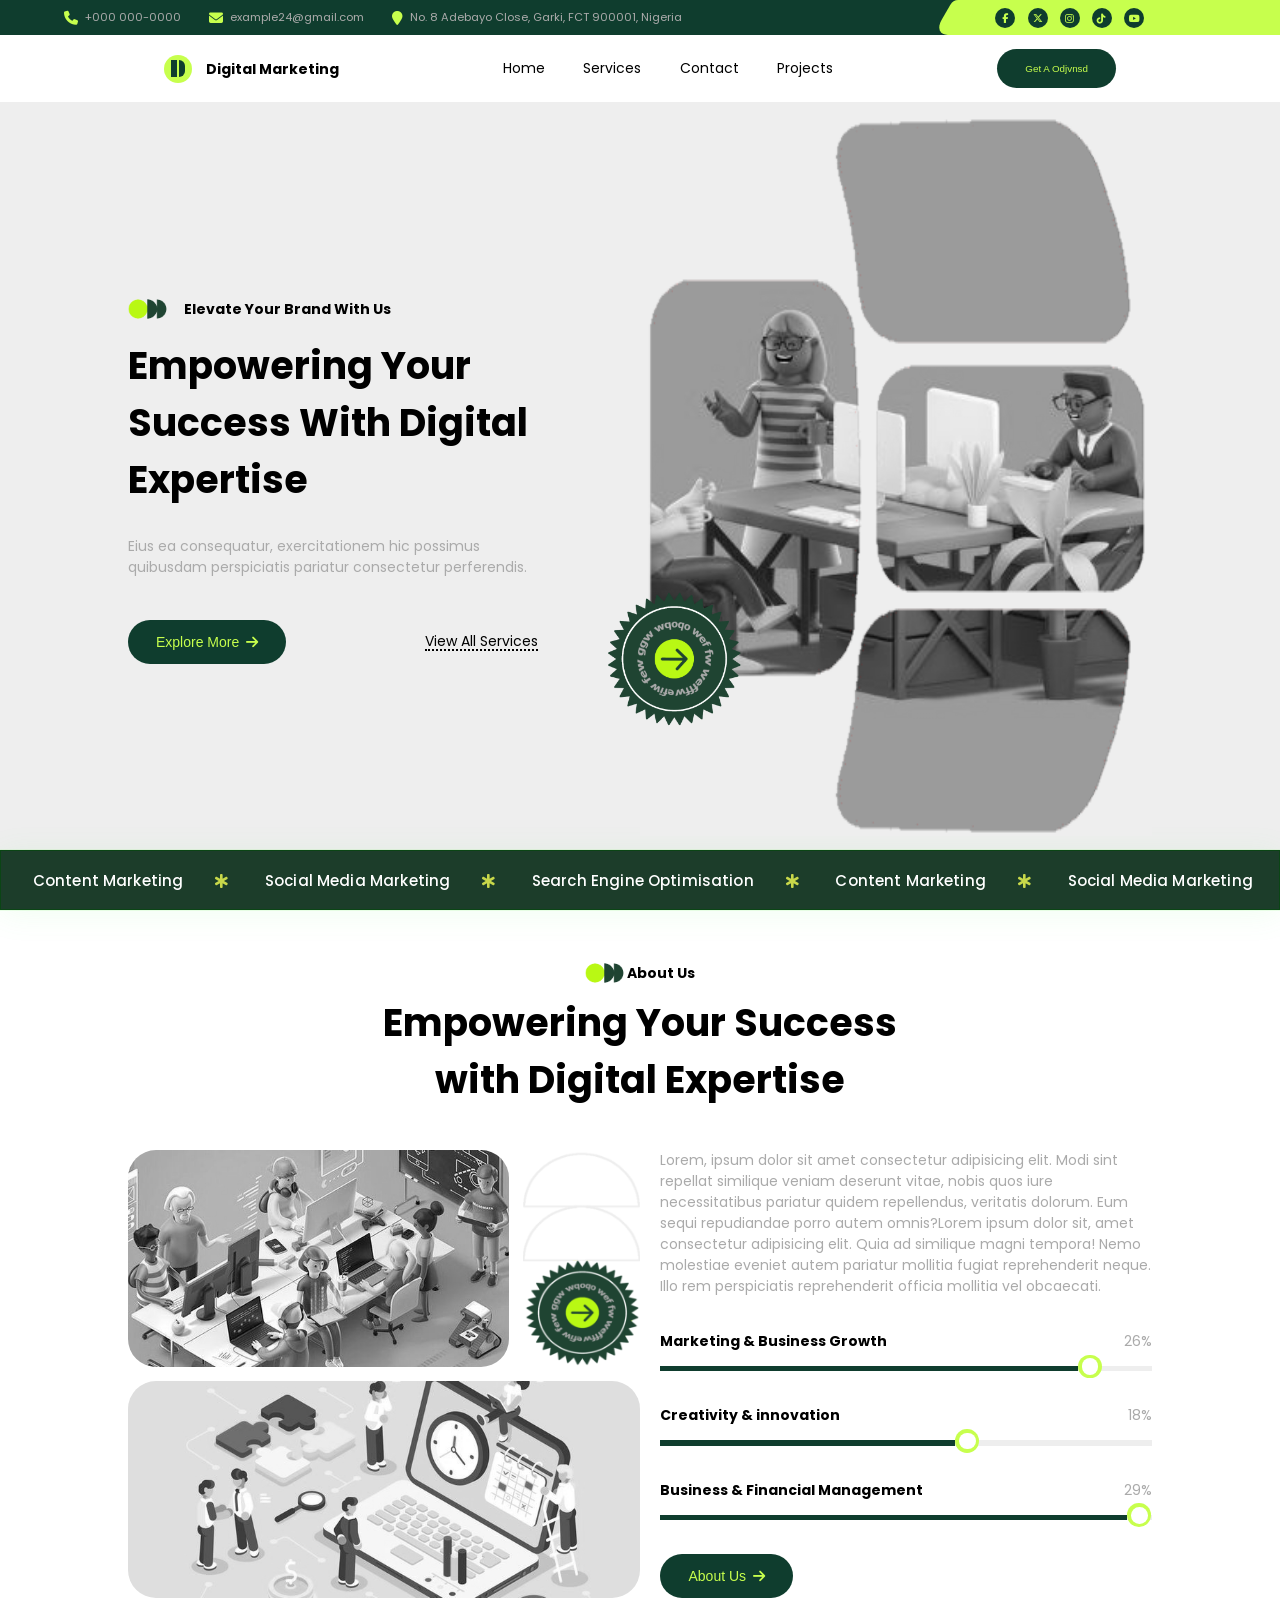
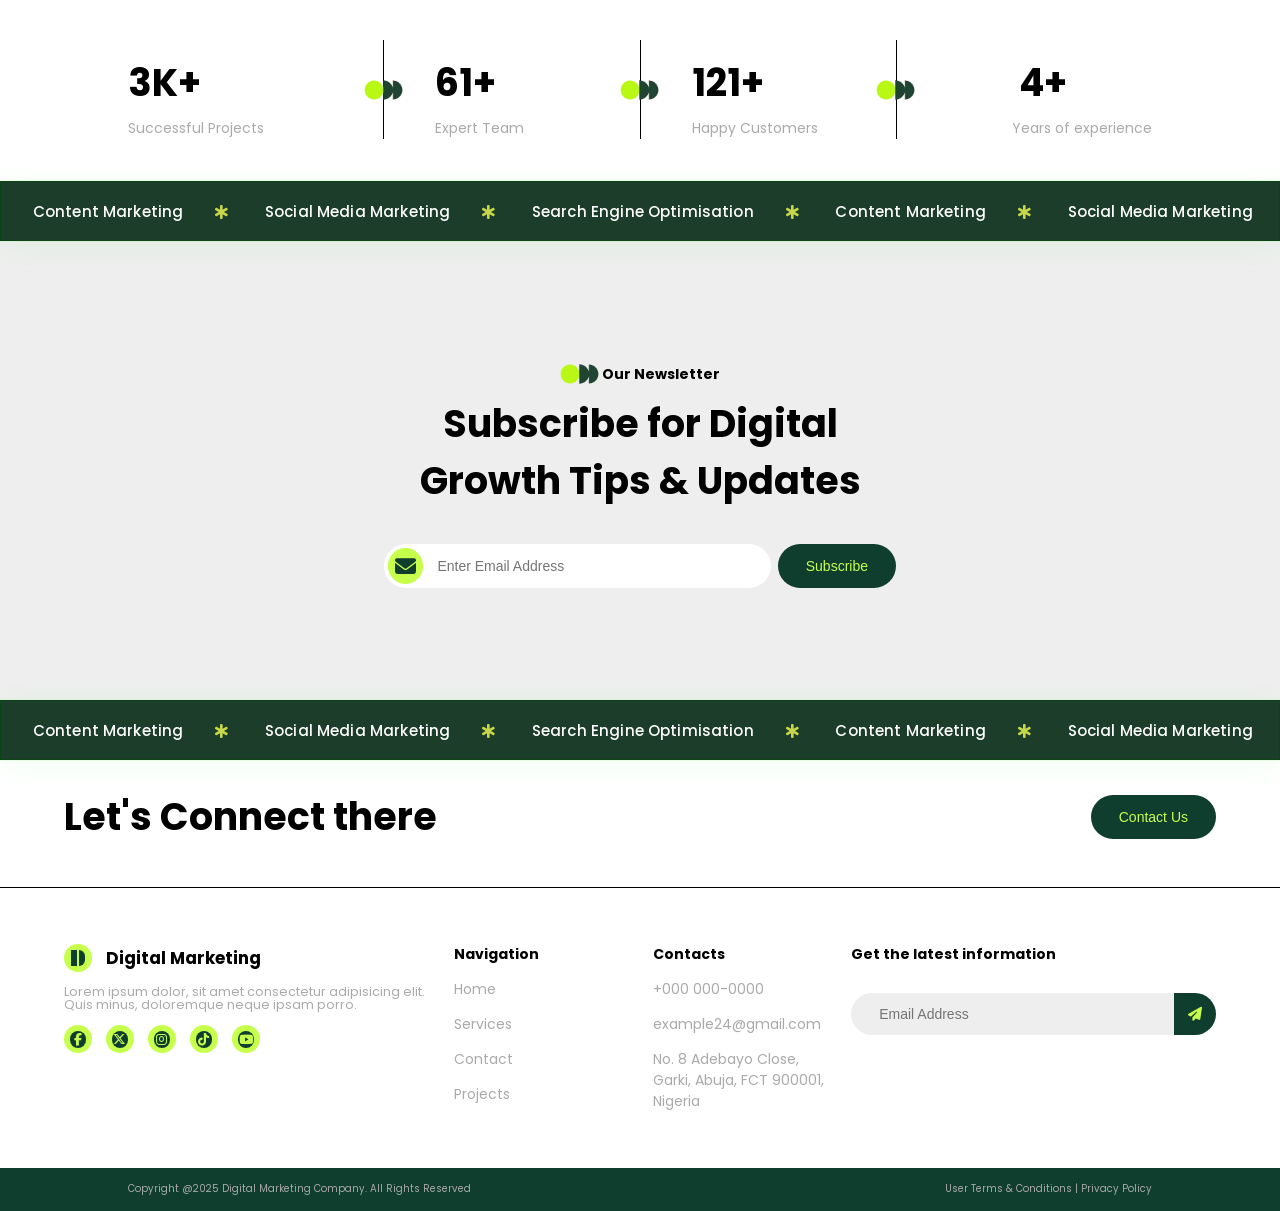
<file: index.html>
<!doctype html>
<html lang="en">

<head>
  <meta charset="UTF-8" />
  <meta name="viewport" content="width=device-width, initial-scale=1.0" />
  <title>Front-End Challenge</title>
  <link rel="stylesheet" href="./index.css" />
  <link rel="stylesheet" href="./media.css" />
  <link rel="stylesheet" href="./global.css" />
  <link rel="shortcut icon" href="./assets/Untitled25_20260316201052.png" type="image/x-icon">

  <link rel="stylesheet" href="https://cdnjs.cloudflare.com/ajax/libs/font-awesome/6.5.1/css/all.min.css" />
  <link href="https://fonts.googleapis.com/css2?family=Poppins:wght@100;200;300;400;500;600;700;800;900&display=swap"
    rel="stylesheet" />
  <link href="https://unpkg.com/aos@2.3.4/dist/aos.css" rel="stylesheet" />
  <link rel="stylesheet" href="./aos-override.css" />
  <script src="https://unpkg.com/aos@2.3.4/dist/aos.js"></script>
</head>

<body>
  <header>
    <div class="header-top">
      <div class="header-top-left">
        <div class="info">
          <i class="fa-solid fa-phone"></i>
          <p>+000 000-0000</p>
        </div>
        <div class="info">
          <i class="fa-solid fa-envelope"></i>
          <p>example24@gmail.com</p>
        </div>
        <div class="info">
          <i class="fa-solid fa-location-pin"></i>
          <p>No. 8 Adebayo Close, Garki, FCT 900001, Nigeria</p>
        </div>
      </div>
      <div class="header-top-right">
        <i class="fa-brands fa-facebook-f"></i>
        <i class="fa-brands fa-x-twitter"></i>
        <i class="fa-brands fa-instagram"></i>
        <i class="fa-brands fa-tiktok"></i>
        <i class="fa-brands fa-youtube"></i>
      </div>
    </div>
    <div class="header-bottom">
      <div class="logo-wrapper">
        <div class="logo"></div>
        <h3>Digital Marketing</h3>
      </div>
      <ul>
        <li><a class="nav-link" href="./">Home</a></li>
        <li><a class="nav-link" href="./services.html">Services</a></li>
        <li><a class="nav-link" href="./contact.html">Contact</a></li>
        <li><a class="nav-link" href="./projects.html">Projects</a></li>
      </ul>

      <div class="header-bottom-right">
        <button class="header-button">Get A Odjvnsd</button>

        <div class="menu-btn" id="menuBtn" onclick="onclickMenu(this)">
          <span></span>
          <span></span>
          <span></span>
        </div>
      </div>
    </div>
    <div class="header-mobile-nav-wrapper">
      <div class="header-mobile-nav" id="mobile-nav">
        <ul>
          <li><a class="nav-link mobile" href="./">Home</a></li>
          <li><a class="nav-link mobile" href="./services.html">Services</a></li>
          <li><a class="nav-link mobile" href="./contact.html">Contact</a></li>
          <li><a class="nav-link mobile" href="./projects.html">Projects</a></li>
        </ul>
      </div>
    </div>
  </header>
  <main>
    <div class="hero">
      <article>
        <div class="slogan" data-aos="fade-up">
          <img src="assets/Untitled25_20260316201052.png" alt="" />
          <h3>Elevate Your Brand With Us</h3>
        </div>
        <h1 data-aos="fade-up" data-aos-delay="100">Empowering Your Success With Digital Expertise</h1>
        <p data-aos="fade-up" data-aos-delay="200">
          Eius ea consequatur, exercitationem hic possimus quibusdam
          perspiciatis pariatur consectetur perferendis.
        </p>
        <div class="links" data-aos="fade">
          <a href="./services.html">
            <button>
              Explore More <i class="fa-solid fa-arrow-right floating"></i>
            </button>
          </a>
          <a href="./services.html">View All Services</a>
        </div>
      </article>
      <div class="hero-right" data-aos="fade-left">
        <div class="hero-right-wrapper"></div>
        <img src="assets/Untitled26_20260322005024.png" alt="" />
        <img src="assets/Untitled23_20260317182856.png" alt="" />
      </div>
    </div>
    <section class="Text-slider">
      <div class="ticker-wrapper">
        <!-- Text-slider -->
        <div class="ticker-outer">
          <div class="ticker-track" id="tickerTrack">
            <!--
          Two identical .ticker-segment copies sit side-by-side.
          The animation scrolls the belt leftward by exactly 50%
          (one copy's width), then loops creating a seamless repeat.
          Which builds both copies so a single source of truth array
          drives the content.
        -->
            <div class="ticker-content" class="tickerContent"></div>
          </div>
        </div>
      </div>
    </section>
    <div class="about-us">
      <div class="textarea">
        <div class="slogan">
          <img src="assets/Untitled25_20260316201052.png" alt="" />
          <h3>About Us</h3>
        </div>
        <h1>Empowering Your Success with Digital Expertise</h1>
      </div>
      <article>
        <div class="article-left">
          <div class="img-top"></div>
          <div class="img-bottom"></div>
          <img src="assets/Untitled25_20260322005635.png" alt="" />
        </div>
        <div class="article-right">
          <p>
            Lorem, ipsum dolor sit amet consectetur adipisicing elit. Modi
            sint repellat similique veniam deserunt vitae, nobis quos iure
            necessitatibus pariatur quidem repellendus, veritatis dolorum. Eum
            sequi repudiandae porro autem omnis?Lorem ipsum dolor sit, amet
            consectetur adipisicing elit. Quia ad similique magni tempora!
            Nemo molestiae eveniet autem pariatur mollitia fugiat
            reprehenderit neque. Illo rem perspiciatis reprehenderit officia
            mollitia vel obcaecati.
          </p>
          <div class="goal-level">
            <div class="goal-level-text">
              <h3>Marketing & Business Growth</h3>
              <p>85%</p>
            </div>
            <div class="goal-level-slider">
              <div class="goal-level-slider-radio">
                <div class="center"></div>
              </div>
            </div>
          </div>
          <div class="goal-level">
            <div class="goal-level-text">
              <h3>Creativity & innovation</h3>
              <p>60%</p>
            </div>
            <div class="goal-level-slider slider-2">
              <div class="goal-level-slider-radio">
                <div class="center"></div>
              </div>
            </div>
          </div>
          <div class="goal-level">
            <div class="goal-level-text">
              <h3>Business & Financial Management</h3>
              <p>95%</p>
            </div>
            <div class="goal-level-slider slider-3">
              <div class="goal-level-slider-radio">
                <div class="center"></div>
              </div>
            </div>
          </div>
          <a href="./projects.html">
            <button>
              About Us <i class="fa-solid fa-arrow-right floating"></i>
            </button>
          </a>
        </div>
      </article>
      <div class="ratings">
        <div class="rating">
          <h1>3K+</h1>
          <p>Successful Projects</p>
          <img src="assets/Untitled25_20260316201052.png" alt="" />
        </div>
        <div class="rating" style="padding-left: 5%; width: 20%">
          <h1>200+</h1>
          <p>Expert Team</p>
          <img src="assets/Untitled25_20260316201052.png" alt="" />
        </div>
        <div class="rating" style="padding-left: 5%; width: 20%">
          <h1>350+</h1>
          <p>Happy Customers</p>
          <img src="assets/Untitled25_20260316201052.png" alt="" />
        </div>
        <div class="rating">
          <h1>16+</h1>
          <p>Years of experience</p>
        </div>
      </div>
    </div>
    <section class="Text-slider">
      <div class="ticker-wrapper">
        <!-- Text-slider -->
        <div class="ticker-outer">
          <div class="ticker-track" id="tickerTrack">
            <!--
          Two identical .ticker-segment copies sit side-by-side.
          The animation scrolls the belt leftward by exactly 50%
          (one copy's width), then loops creating a seamless repeat.
          Which builds both copies so a single source of truth array
          drives the content.
        -->
            <div class="ticker-content" class="tickerContent"></div>
          </div>
        </div>
      </div>
    </section>
    <div class="scubscription" id="subscription">
      <div class="slogan">
        <img src="assets/Untitled25_20260316201052.png" alt="" />
        <h3>Our Newsletter</h3>
      </div>
      <h1>Subscribe for Digital Growth Tips & Updates</h1>
      <form>
        <div class="input-wrapper">
          <i class="fa-solid fa-envelope"></i><input type="email" required placeholder="Enter Email Address" />
        </div>
        <button type="submit">Subscribe</button>
      </form>
    </div>
    <section class="Text-slider">
      <div class="ticker-wrapper">
        <!-- Text-slider -->
        <div class="ticker-outer">
          <div class="ticker-track" id="tickerTrack">
            <!--
          Two identical .ticker-segment copies sit side-by-side.
          The animation scrolls the belt leftward by exactly 50%
          (one copy's width), then loops creating a seamless repeat.
          Which builds both copies so a single source of truth array
          drives the content.
        -->
            <div class="ticker-content" class="tickerContent"></div>
          </div>
        </div>
      </div>
    </section>
  </main>
  <footer>
    <div class="footer-header">
      <h1>Let's Connect there</h1>
      <a href="./contact.html">
        <button>Contact Us</button>
      </a>
    </div>
    <div class="footer-wrapper">
      <div class="footer-about">
        <div class="logo-wrapper">
          <div class="logo"></div>
          <h3>Digital Marketing</h3>
        </div>
        <p>
          Lorem ipsum dolor, sit amet consectetur adipisicing elit. Quis
          minus, doloremque neque ipsam porro.
        </p>
        <div class="footer-social">
          <a href=""> <i class="fa-brands fa-facebook-f"></i> </a><a href=""> <i class="fa-brands fa-x-twitter"></i>
          </a><a href=""> <i class="fa-brands fa-instagram"></i> </a><a href=""> <i class="fa-brands fa-tiktok"></i>
          </a><a href=""> <i class="fa-brands fa-youtube"></i> </a>
        </div>
      </div>
      <div class="footer-links footer-list">
        <ul>
          <li>
            <h3>Navigation</h3>
          </li>
          <li><a href="./">Home</a></li>
          <li><a href="./services.html">Services</a></li>
          <li><a href="./contact.html">Contact</a></li>
          <li><a href="./projects.html">Projects</a></li>
        </ul>
      </div>
      <div class="footer-contacts footer-list">
        <ul>
          <li>
            <h3>Contacts</h3>
          </li>
          <li>+000 000-0000</li>
          <li>example24@gmail.com</li>
          <li>No. 8 Adebayo Close, Garki, Abuja, FCT 900001, Nigeria</li>
        </ul>
      </div>
      <div class="footer-form">
        <h3>Get the latest information</h3>
        <form>
          <input type="email" name="" id="" placeholder="Email Address" />
          <button type="submit">
            <i class="fa-solid fa-paper-plane floating"></i>
          </button>
        </form>
      </div>
    </div>
    <div class="footer-bottom">
      <div class="footer-bottom-left">
        <p>Copyright @2025 Digital Marketing Company. All Rights Reserved</p>
      </div>
      <div class="footer-bottom-right">
        <p>User Terms & Conditions | Privacy Policy</p>
      </div>
    </div>
  </footer>
  <script src="./index.js"></script>
  <script>
    AOS.init({ once: true });
  </script>
  <script>
    const counter = (element, limit, symbol) => {
      let counter = 0;
      const intervalTime = 2000 / limit;
      const interval = setInterval(() => {
        element.innerText = `${counter}${symbol}`;
        counter++;
        if (counter > limit) {
          clearInterval(interval);
        }
      }, intervalTime);
    };

    const animateGoalsCounter = () => { };

    const ratings = document.querySelectorAll(".rating");
    const animateRatingsCounter = () => {
      ratings.forEach((rating, index) => {
        counter(
          rating.querySelector("h1"),
          rating.querySelector("h1").innerText.match(/\d+/),
          rating.querySelector("h1").innerText.replace(/\d+/g, ""),
        );
      });
    };

    const goalLevelSliders = document.querySelectorAll(".goal-level");
    goalLevelSliders.forEach((goalLevelSlider, index) => {
      goalLevelSlider.dataset.index = index + 1;
    });
    const observer = new IntersectionObserver((entries) => {
      entries.forEach((entry) => {
        if (entry.isIntersecting) {
          const index = entry.target.dataset.index;
          entry.target
            .querySelector(".goal-level-slider")
            .classList.add(`load${index}`);
          entry.target
            .querySelector(".goal-level-slider-radio")
            .classList.add(`move-radio${index}`);
          const goalLevelText =
            entry.target.querySelector(".goal-level-text");
          counter(
            goalLevelText.querySelector("p"),
            goalLevelText.querySelector("p").innerText.match(/\d+/),
            goalLevelText.querySelector("p").innerText.replace(/\d+/g, ""),
          );
          observer.unobserve(entry.target);
        }
      });
    });
    const observer2 = new IntersectionObserver((entries) => {
      entries.forEach((entry) => {
        if (entry.isIntersecting) {
          animateRatingsCounter();
          observer2.unobserve(entry.target);
        }
      });
    });
    goalLevelSliders.forEach((goalLevelSlider) =>
      observer.observe(goalLevelSlider),
    );
    ratings.forEach((rating) => observer2.observe(rating));
  </script>
</body>

</html>
</file>
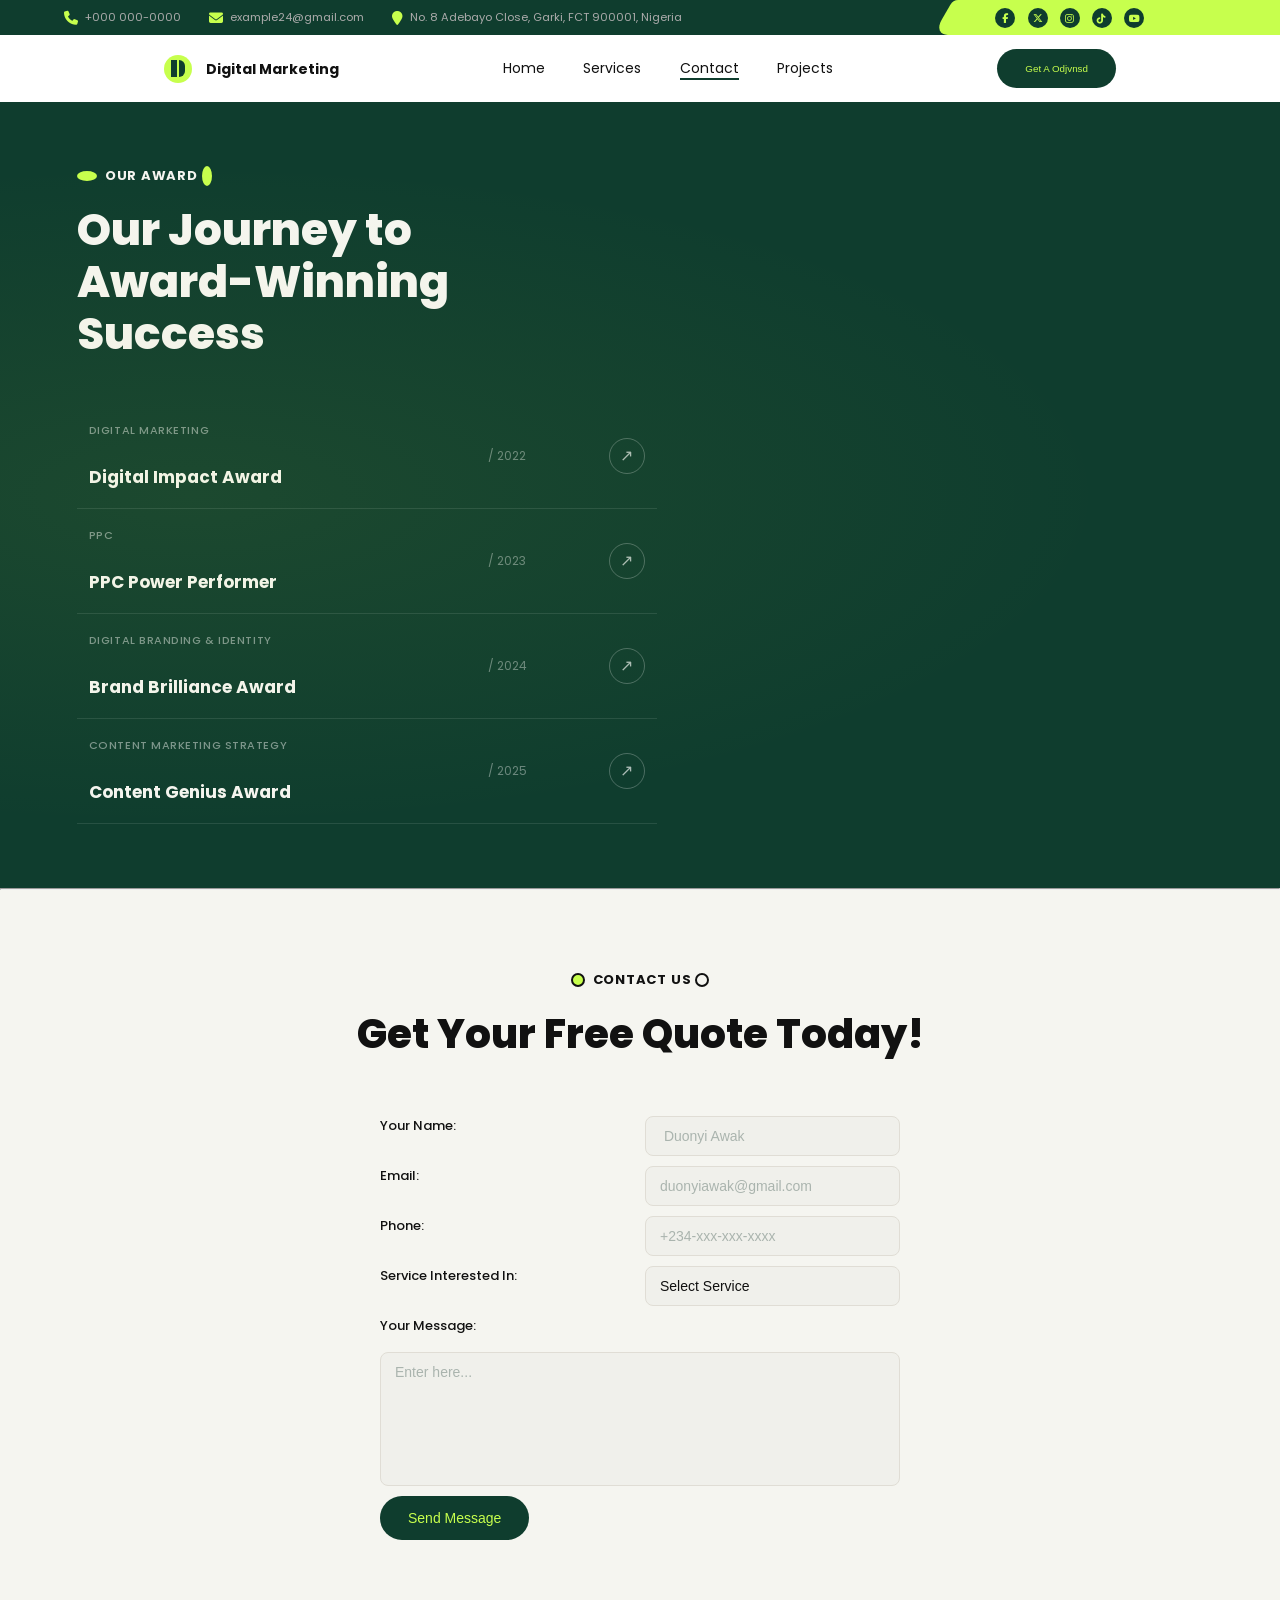
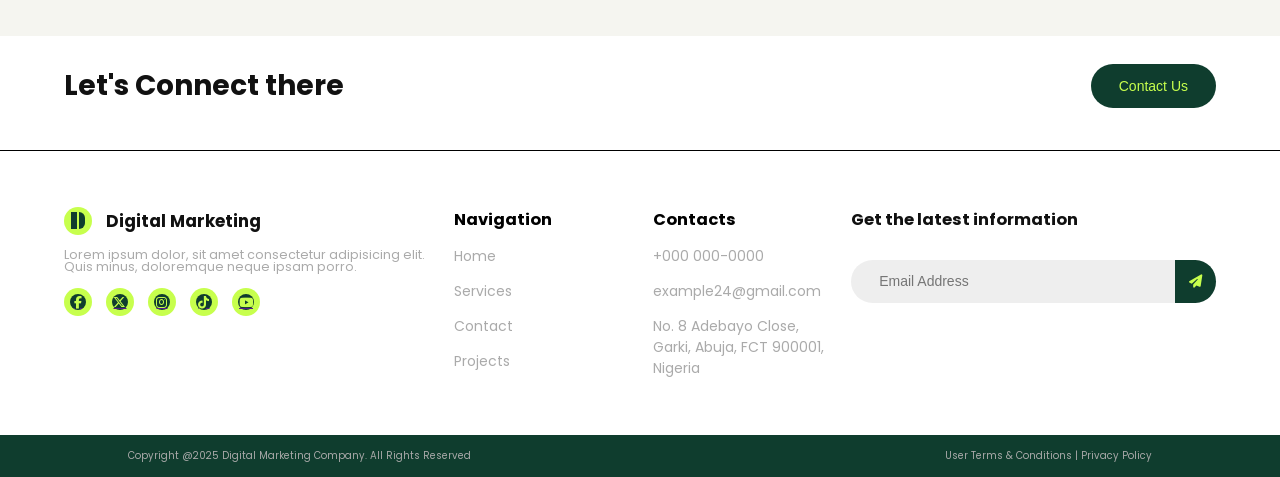
<file: contact.html>
<!DOCTYPE html>
<html lang="en">

<head>
  <meta charset="UTF-8" />
  <meta name="viewport" content="width=device-width, initial-scale=1.0" />
  <title>Award-Winning Agency</title>
  <link rel="stylesheet" href="global.css" />
  <link rel="stylesheet" href="contact.css" />

  <link rel="shortcut icon" href="./assets/Untitled25_20260316201052.png" type="image/x-icon">


  <link rel="stylesheet" href="https://cdnjs.cloudflare.com/ajax/libs/font-awesome/6.5.1/css/all.min.css" />
  <link rel="stylesheet" href="https://cdnjs.cloudflare.com/ajax/libs/font-awesome/6.5.1/css/all.min.css" />
  <link href="https://fonts.googleapis.com/css2?family=Poppins:wght@100;200;300;400;500;600;700;800;900&display=swap"
    rel="stylesheet" />
</head>

<body>
  <header>
    <div class="header-top">
      <div class="header-top-left">
        <div class="info">
          <i class="fa-solid fa-phone"></i>
          <p>+000 000-0000</p>
        </div>
        <div class="info">
          <i class="fa-solid fa-envelope"></i>
          <p>example24@gmail.com</p>
        </div>
        <div class="info">
          <i class="fa-solid fa-location-pin"></i>
          <p>No. 8 Adebayo Close, Garki, FCT 900001, Nigeria</p>
        </div>
      </div>
      <div class="header-top-right">
        <i class="fa-brands fa-facebook-f"></i>
        <i class="fa-brands fa-x-twitter"></i>
        <i class="fa-brands fa-instagram"></i>
        <i class="fa-brands fa-tiktok"></i>
        <i class="fa-brands fa-youtube"></i>
      </div>
    </div>
    <div class="header-bottom">
      <div class="logo-wrapper">
        <div class="logo"></div>
        <h3>Digital Marketing</h3>
      </div>
      <ul>
        <li><a class="nav-link" href="./">Home</a></li>
        <li><a class="nav-link" href="./services.html">Services</a></li>
        <li><a class="nav-link" href="./contact.html">Contact</a></li>
        <li><a class="nav-link" href="./projects.html">Projects</a></li>
      </ul>

      <div class="header-bottom-right">
        <button class="header-button">Get A Odjvnsd</button>
  
        <div class="menu-btn" id="menuBtn" onclick="onclickMenu(this)">
          <span></span>
          <span></span>
          <span></span>
        </div>
      </div>
    </div>
    <div class="header-mobile-nav-wrapper">
      <div class="header-mobile-nav" id="mobile-nav">
        <ul>
          <li><a class="nav-link mobile" href="./">Home</a></li>
          <li><a class="nav-link mobile" href="./services.html">Services</a></li>
          <li><a class="nav-link mobile" href="./contact.html">Contact</a></li>
          <li><a class="nav-link mobile" href="./projects.html">Projects</a></li>
        </ul>
      </div>
    </div>
  </header>

  <!-- AWARDS SECTION -->
  <section>
    <p><strong>Our Award</strong></p>
    <h1>Our Journey to Award-Winning Success</h1>

    <table border="1">
      <tr>
        <td><small>Digital Marketing</small><br /><strong>Digital Impact Award</strong></td>
        <td>/ 2022</td>
        <td><a href="#">&#8599;</a></td>
      </tr>
      <tr>
        <td><small>PPC</small><br /><strong>PPC Power Performer</strong></td>
        <td>/ 2023</td>
        <td><a href="#">&#8599;</a></td>
      </tr>
      <tr>
        <td><small>Digital Branding &amp; Identity</small><br /><strong>Brand Brilliance Award</strong></td>
        <td>/ 2024</td>
        <td><a href="#">&#8599;</a></td>
      </tr>
      <tr>
        <td><small>Content Marketing Strategy</small><br /><strong>Content Genius Award</strong></td>
        <td>/ 2025</td>
        <td><a href="#">&#8599;</a></td>
      </tr>
    </table>
  </section>

  <hr />

  <!-- CONTACT SECTION -->
  <section>
    <p><strong>Contact Us</strong></p>
    <h2>Get Your Free Quote Today!</h2>

    <form action="#" method="post">

      <label for="name">Your Name:</label>
      <input type="text" id="name" name="name" placeholder=" Duonyi Awak" required />

      <label for="email">Email:</label>
      <input type="email" id="email" name="email" placeholder="duonyiawak@gmail.com" required />

      <label for="phone">Phone:</label>
      <input type="tel" id="phone" name="phone" placeholder="+234-xxx-xxx-xxxx" required />

      <label for="service">Service Interested In:</label>
      <select id="service" name="service" required>
        <option value="" disabled selected>Select Service</option>
        <option value="digital-marketing">Digital Marketing</option>
        <option value="ppc">PPC</option>
        <option value="branding">Digital Branding &amp; Identity</option>
        <option value="content">Content Marketing Strategy</option>
      </select><br /><br />

      <label for="message">Your Message:</label>
      <textarea id="message" name="message" rows="5" cols="40" placeholder="Enter here..." required></textarea>

      <input type="submit" value="Send Message" />

    </form>
  </section>
  <footer>
    <div class="footer-header">
      <h1>Let's Connect there</h1>
      <a href="./contact.html">
        <button>Contact Us</button>
      </a>
    </div>
    <div class="footer-wrapper">
      <div class="footer-about">
        <div class="logo-wrapper">
          <div class="logo"></div>
          <h3>Digital Marketing</h3>
        </div>
        <p>
          Lorem ipsum dolor, sit amet consectetur adipisicing elit. Quis
          minus, doloremque neque ipsam porro.
        </p>
        <div class="footer-social">
          <a href=""> <i class="fa-brands fa-facebook-f"></i> </a><a href=""> <i class="fa-brands fa-x-twitter"></i>
          </a><a href=""> <i class="fa-brands fa-instagram"></i> </a><a href=""> <i class="fa-brands fa-tiktok"></i>
          </a><a href=""> <i class="fa-brands fa-youtube"></i> </a>
        </div>
      </div>
      <div class="footer-links footer-list">
        <ul>
          <li>
            <h3>Navigation</h3>
          </li>
          <li><a href="./">Home</a></li>
          <li><a href="./services.html">Services</a></li>
          <li><a href="./contact.html">Contact</a></li>
          <li><a href="./projects.html">Projects</a></li>
        </ul>
      </div>
      <div class="footer-contacts footer-list">
        <ul>
          <li>
            <h3>Contacts</h3>
          </li>
          <li>+000 000-0000</li>
          <li>example24@gmail.com</li>
          <li>No. 8 Adebayo Close, Garki, Abuja, FCT 900001, Nigeria</li>
        </ul>
      </div>
      <div class="footer-form">
        <h3>Get the latest information</h3>
        <form>
          <input type="email" name="" id="" placeholder="Email Address" />
          <button type="submit">
            <i class="fa-solid fa-paper-plane floating"></i>
          </button>
        </form>
      </div>
    </div>
    <div class="footer-bottom">
      <div class="footer-bottom-left">
        <p>Copyright @2025 Digital Marketing Company. All Rights Reserved</p>
      </div>
      <div class="footer-bottom-right">
        <p>User Terms & Conditions | Privacy Policy</p>
      </div>
    </div>
  </footer>

  <script src="index.js"></script>

</body>

</html>
</file>
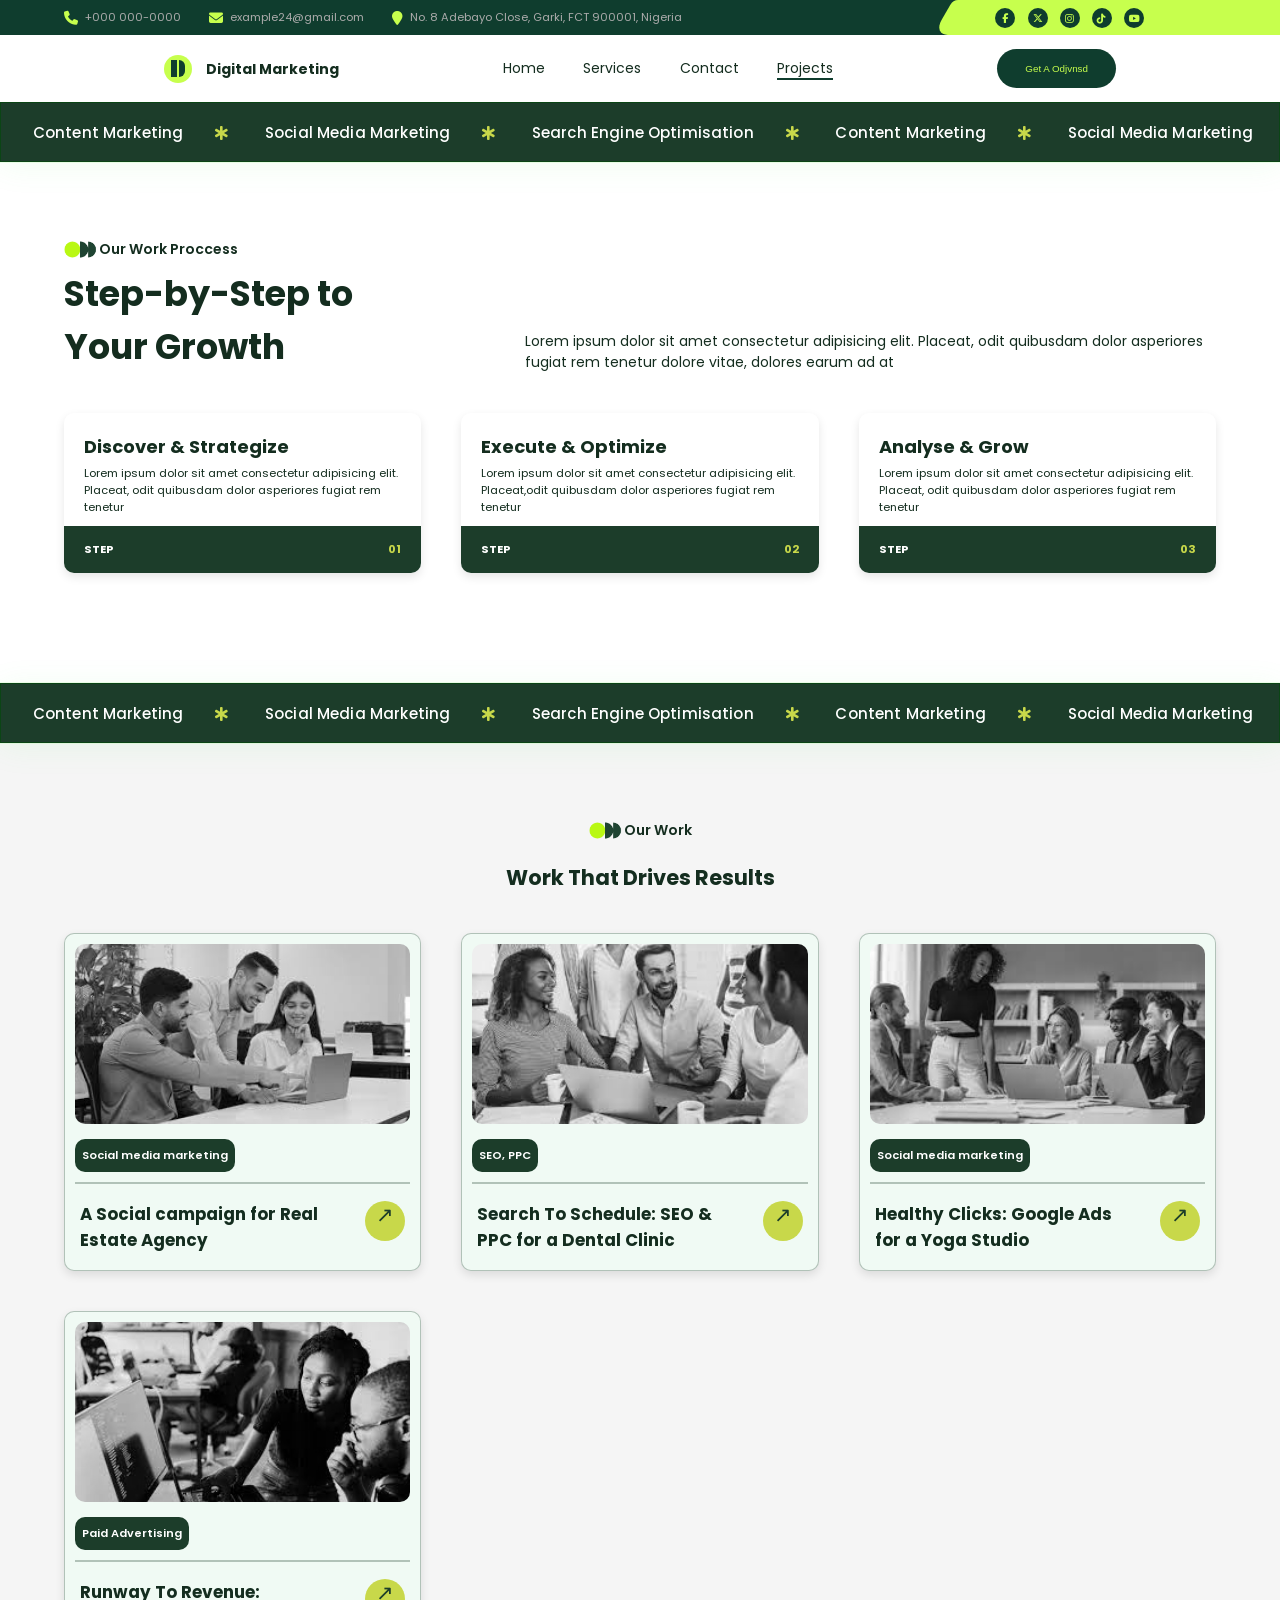
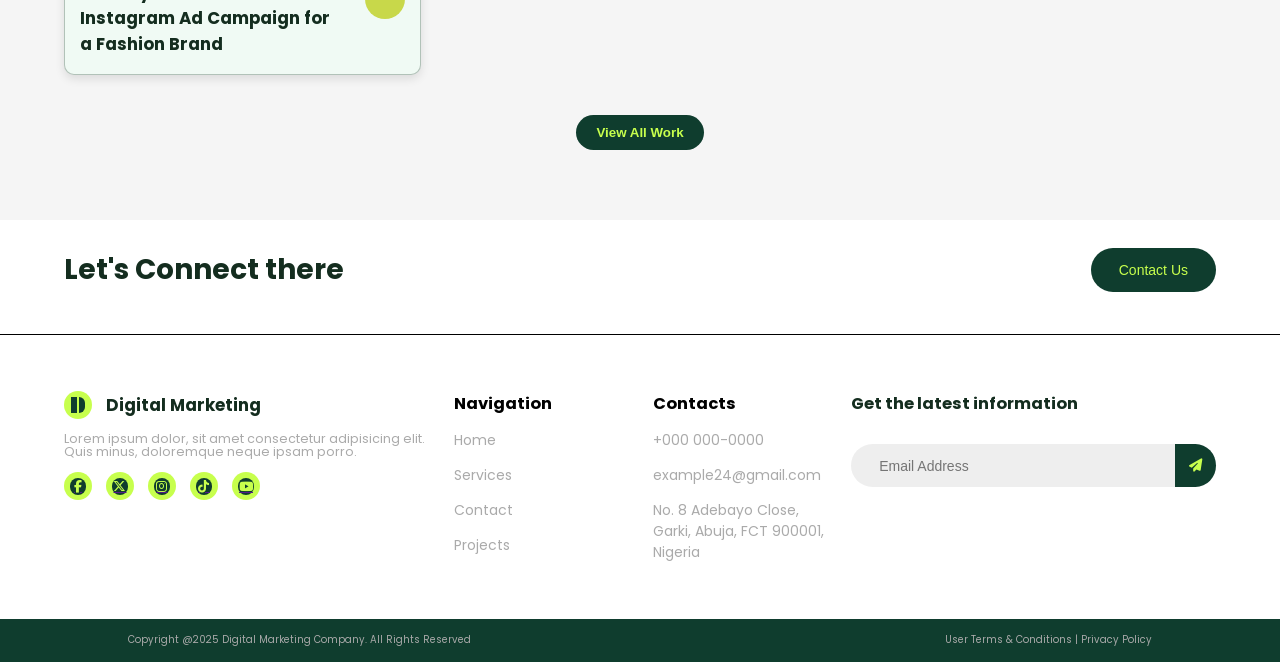
<file: projects.html>
<!doctype html>
<html lang="en">

<head>
  <meta charset="UTF-8" />
  <meta name="viewport" content="width=device-width, initial-scale=1.0" />
  <link rel="stylesheet" href="./projects.css" />
  <link rel="stylesheet" href="./global.css" />

  <link rel="shortcut icon" href="./assets/Untitled25_20260316201052.png" type="image/x-icon">

  <link rel="stylesheet" href="https://cdnjs.cloudflare.com/ajax/libs/font-awesome/6.5.1/css/all.min.css" />
  <link rel="stylesheet" href="https://cdnjs.cloudflare.com/ajax/libs/font-awesome/6.5.1/css/all.min.css" />
  <link href="https://fonts.googleapis.com/css2?family=Poppins:wght@100;200;300;400;500;600;700;800;900&display=swap"
    rel="stylesheet" />
  <title>Digital Marketing</title>
</head>

<body>
  <header>
    <div class="header-top">
      <div class="header-top-left">
        <div class="info">
          <i class="fa-solid fa-phone"></i>
          <p>+000 000-0000</p>
        </div>
        <div class="info">
          <i class="fa-solid fa-envelope"></i>
          <p>example24@gmail.com</p>
        </div>
        <div class="info">
          <i class="fa-solid fa-location-pin"></i>
          <p>No. 8 Adebayo Close, Garki, FCT 900001, Nigeria</p>
        </div>
      </div>
      <div class="header-top-right">
        <i class="fa-brands fa-facebook-f"></i>
        <i class="fa-brands fa-x-twitter"></i>
        <i class="fa-brands fa-instagram"></i>
        <i class="fa-brands fa-tiktok"></i>
        <i class="fa-brands fa-youtube"></i>
      </div>
    </div>
    <div class="header-bottom">
      <div class="logo-wrapper">
        <div class="logo"></div>
        <h3>Digital Marketing</h3>
      </div>
      <ul>
        <li><a class="nav-link" href="./">Home</a></li>
        <li><a class="nav-link" href="./services.html">Services</a></li>
        <li><a class="nav-link" href="./contact.html">Contact</a></li>
        <li><a class="nav-link" href="./projects.html">Projects</a></li>
      </ul>

      <div class="header-bottom-right">
        <button class="header-button">Get A Odjvnsd</button>
  
        <div class="menu-btn" id="menuBtn" onclick="onclickMenu(this)">
          <span></span>
          <span></span>
          <span></span>
        </div>
      </div>
    </div>
    <div class="header-mobile-nav-wrapper">
      <div class="header-mobile-nav" id="mobile-nav">
        <ul>
          <li><a class="nav-link mobile" href="./">Home</a></li>
          <li><a class="nav-link mobile" href="./services.html">Services</a></li>
          <li><a class="nav-link mobile" href="./contact.html">Contact</a></li>
          <li><a class="nav-link mobile" href="./projects.html">Projects</a></li>
        </ul>
      </div>
    </div>
  </header>
  <section class="Text-slider">
    <div class="ticker-wrapper">
      <!-- Text-slider -->
      <div class="ticker-outer">
        <div class="ticker-track" id="tickerTrack">
          <!--
          Two identical .ticker-segment copies sit side-by-side.
          The animation scrolls the belt leftward by exactly 50%
          (one copy's width), then loops creating a seamless repeat.
          Which builds both copies so a single source of truth array
          drives the content.
        -->
          <div class="ticker-content" class="tickerContent"></div>
        </div>
      </div>
    </div>
  </section>
  <section class="box">
    <div class="work">
      <p class="logo-Text">
        <img src="./assets/Untitled25_20260316201052.png" alt="logo" id="logo" />Our Work Proccess
      </p>
      <div class="top">
        <h1>Step-by-Step to Your Growth</h1>
        <p>
          Lorem ipsum dolor sit amet consectetur adipisicing elit. Placeat,
          odit quibusdam dolor asperiores fugiat rem tenetur dolore vitae,
          dolores earum ad at
        </p>
      </div>

      <div class="team-container" id="teamContainer">
        <!-- JS will render cards here -->
      </div>
    </div>
  </section>
  <section class="Text-slider">
    <div class="ticker-wrapper">
      <!-- Text-slider -->
      <div class="ticker-outer">
        <div class="ticker-track" id="tickerTrack">
          <!--
          Two identical .ticker-segment copies sit side-by-side.
          The animation scrolls the belt leftward by exactly 50%
          (one copy's width), then loops creating a seamless repeat.
          Which builds both copies so a single source of truth array
          drives the content.
        -->
          <div class="ticker-content" class="tickerContent"></div>
        </div>
      </div>
    </div>
  </section>
  <section class="second">
    <p class="logo-Text">
      <img src="./assets/Untitled25_20260316201052.png" alt="logo" id="logo" />Our Work
    </p>
    <h1>Work That Drives Results</h1>
    <div class="work-container" id="workContainer">
      <!-- JS will render cards here -->
    </div>
    <button class="buttons">View All Work</button>
  </section>
  <footer>
    <div class="footer-header">
      <h1>Let's Connect there</h1>
      <a href="./contact.html">
        <button>Contact Us</button>
      </a>
    </div>
    <div class="footer-wrapper">
      <div class="footer-about">
        <div class="logo-wrapper">
          <div class="logo"></div>
          <h3>Digital Marketing</h3>
        </div>
        <p>
          Lorem ipsum dolor, sit amet consectetur adipisicing elit. Quis
          minus, doloremque neque ipsam porro.
        </p>
        <div class="footer-social">
          <a href=""> <i class="fa-brands fa-facebook-f"></i> </a><a href=""> <i class="fa-brands fa-x-twitter"></i>
          </a><a href=""> <i class="fa-brands fa-instagram"></i> </a><a href=""> <i class="fa-brands fa-tiktok"></i>
          </a><a href=""> <i class="fa-brands fa-youtube"></i> </a>
        </div>
      </div>
      <div class="footer-links footer-list">
        <ul>
          <li>
            <h3>Navigation</h3>
          </li>
          <li><a href="./">Home</a></li>
          <li><a href="./services.html">Services</a></li>
          <li><a href="./contact.html">Contact</a></li>
          <li><a href="./projects.html">Projects</a></li>
        </ul>
      </div>
      <div class="footer-contacts footer-list">
        <ul>
          <li>
            <h3>Contacts</h3>
          </li>
          <li>+000 000-0000</li>
          <li>example24@gmail.com</li>
          <li>No. 8 Adebayo Close, Garki, Abuja, FCT 900001, Nigeria</li>
        </ul>
      </div>
      <div class="footer-form">
        <h3>Get the latest information</h3>
        <form>
          <input type="email" name="" id="" placeholder="Email Address" />
          <button type="submit">
            <i class="fa-solid fa-paper-plane floating"></i>
          </button>
        </form>
      </div>
    </div>
    <div class="footer-bottom">
      <div class="footer-bottom-left">
        <p>Copyright @2025 Digital Marketing Company. All Rights Reserved</p>
      </div>
      <div class="footer-bottom-right">
        <p>User Terms & Conditions | Privacy Policy</p>
      </div>
    </div>
  </footer>
  <script src="./projects.js"></script>
  <script src="./index.js"></script>
</body>

</html>
</file>
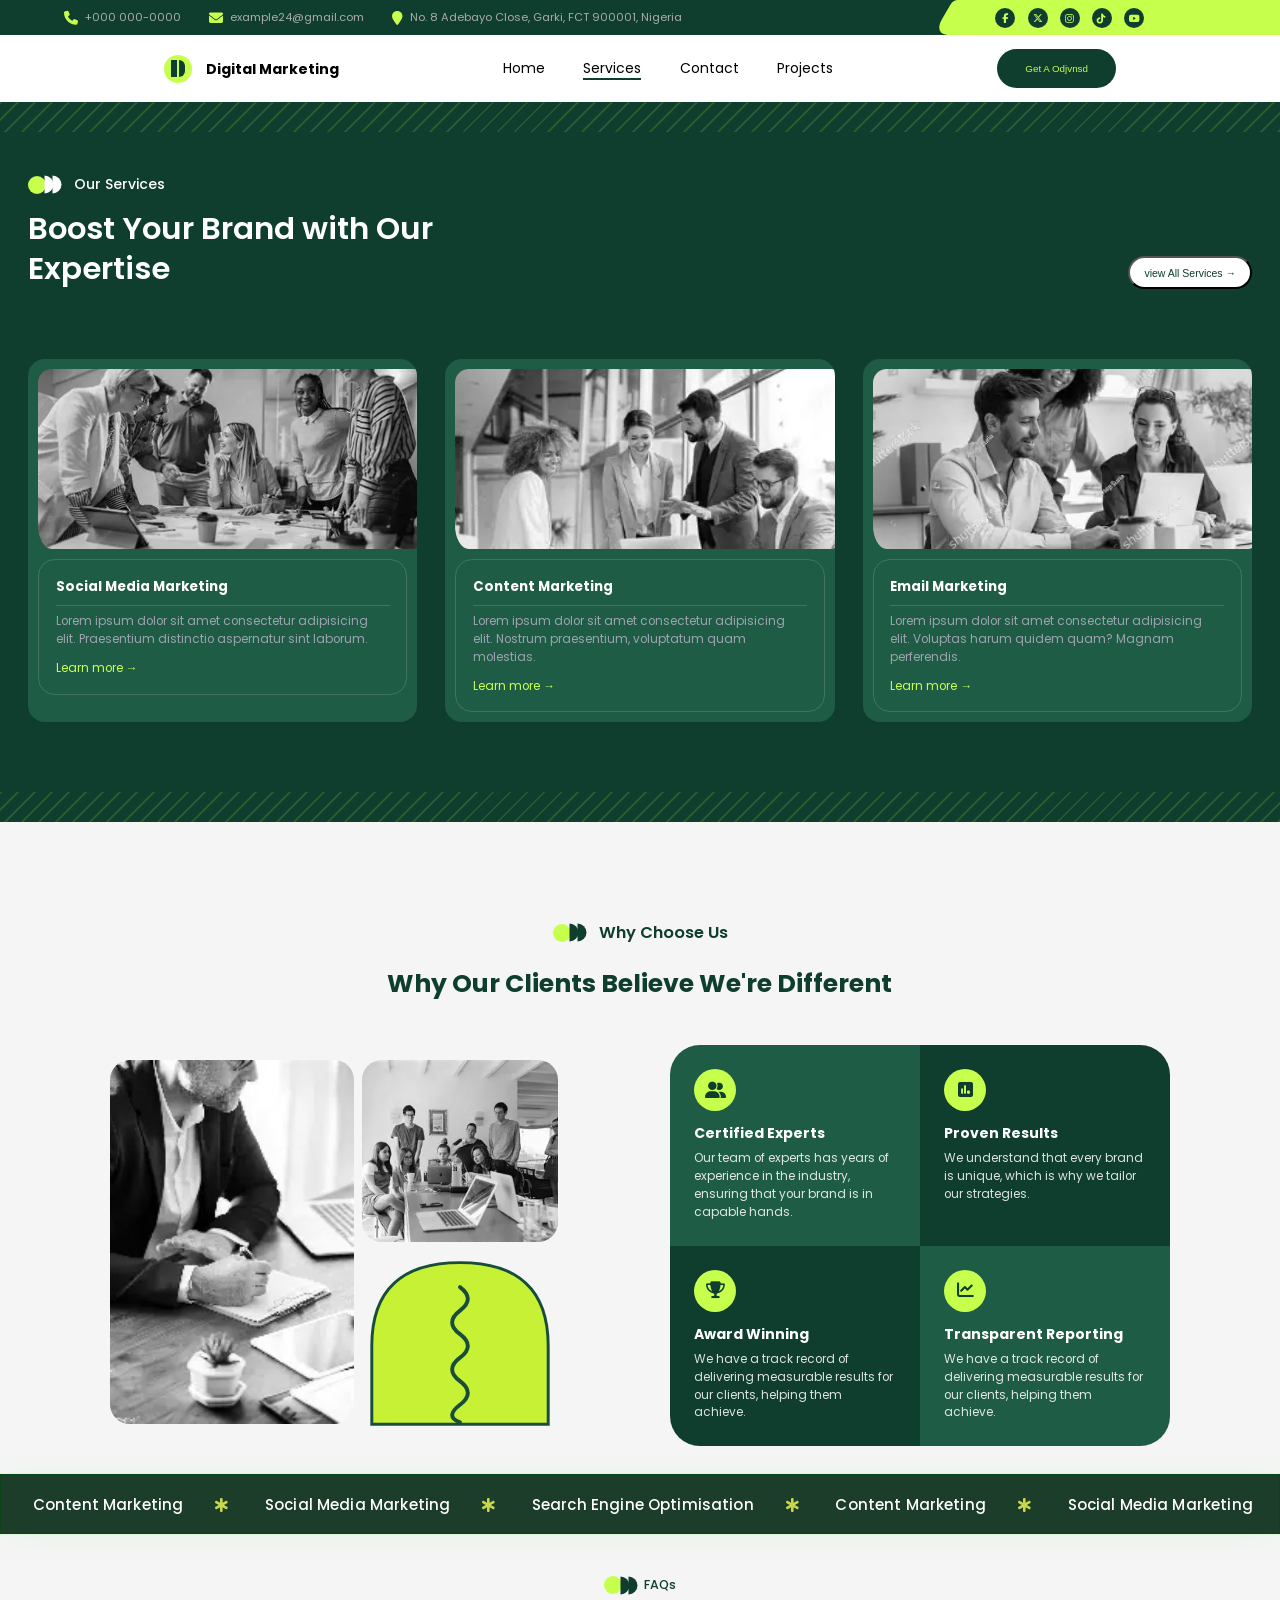
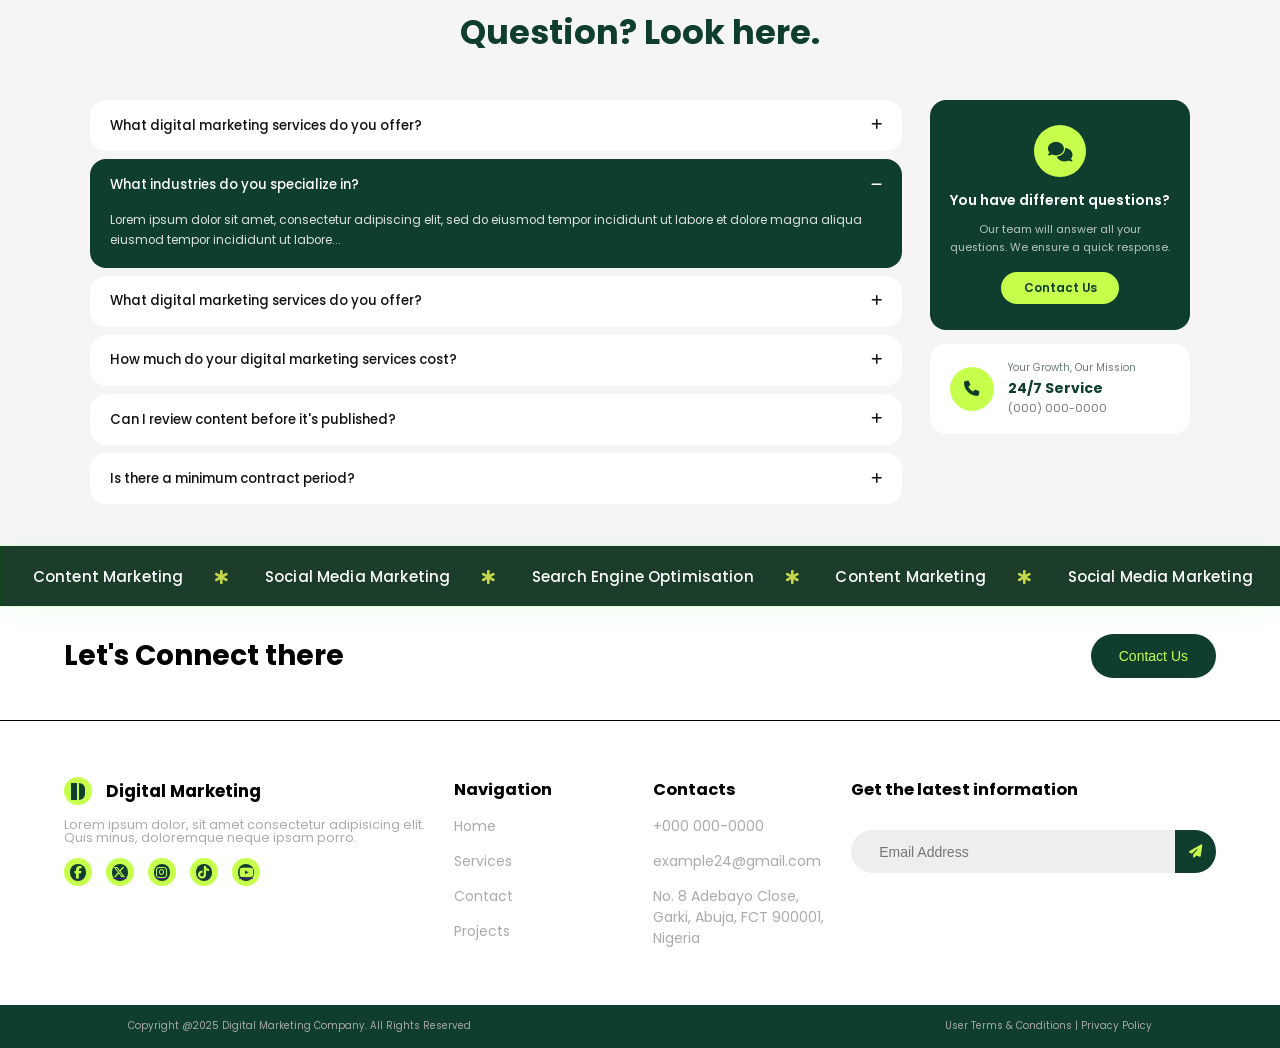
<file: services.html>
<!doctype html>
<html lang="en">

<head>
  <meta charset="UTF-8" />
  <meta name="viewport" content="width=device-width, initial-scale=1.0" />
  <link rel="stylesheet" href="./services.css" />
  <link rel="stylesheet" href="./why-choose.css" />
  <link rel="stylesheet" href="./faq.css" />
  <link rel="stylesheet" href="./global.css" />
  <link rel="preconnect" href="https://fonts.googleapis.com" />
  <link rel="preconnect" href="https://fonts.gstatic.com" crossorigin />

  <link rel="shortcut icon" href="./assets/Untitled25_20260316201052.png" type="image/x-icon">

  <link
    href="https://fonts.googleapis.com/css2?family=Poppins:ital,wght@0,100;0,200;0,300;0,400;0,500;0,600;0,700;0,800;0,900;1,100;1,200;1,300;1,400;1,500;1,600;1,700;1,800;1,900&display=swap"
    rel="stylesheet" />
  <link rel="stylesheet" href="https://cdnjs.cloudflare.com/ajax/libs/font-awesome/6.5.1/css/all.min.css" />
  <title>Digital marketing</title>
</head>

<body>
  <header>
    <div class="header-top">
      <div class="header-top-left">
        <div class="info">
          <i class="fa-solid fa-phone"></i>
          <p>+000 000-0000</p>
        </div>
        <div class="info">
          <i class="fa-solid fa-envelope"></i>
          <p>example24@gmail.com</p>
        </div>
        <div class="info">
          <i class="fa-solid fa-location-pin"></i>
          <p>No. 8 Adebayo Close, Garki, FCT 900001, Nigeria</p>
        </div>
      </div>
      <div class="header-top-right">
        <i class="fa-brands fa-facebook-f"></i>
        <i class="fa-brands fa-x-twitter"></i>
        <i class="fa-brands fa-instagram"></i>
        <i class="fa-brands fa-tiktok"></i>
        <i class="fa-brands fa-youtube"></i>
      </div>
    </div>
    <div class="header-bottom">
      <div class="logo-wrapper">
        <div class="logo"></div>
        <h3>Digital Marketing</h3>
      </div>
      <ul>
        <li><a class="nav-link" href="./">Home</a></li>
        <li><a class="nav-link" href="./services.html">Services</a></li>
        <li><a class="nav-link" href="./contact.html">Contact</a></li>
        <li><a class="nav-link" href="./projects.html">Projects</a></li>
      </ul>

      <div class="header-bottom-right">
        <button class="header-button">Get A Odjvnsd</button>
  
        <div class="menu-btn" id="menuBtn" onclick="onclickMenu(this)">
          <span></span>
          <span></span>
          <span></span>
        </div>
      </div>
    </div>
    <div class="header-mobile-nav-wrapper">
      <div class="header-mobile-nav" id="mobile-nav">
        <ul>
          <li><a class="nav-link mobile" href="./">Home</a></li>
          <li><a class="nav-link mobile" href="./services.html">Services</a></li>
          <li><a class="nav-link mobile" href="./contact.html">Contact</a></li>
          <li><a class="nav-link mobile" href="./projects.html">Projects</a></li>
        </ul>
      </div>
    </div>
  </header>
  <main>
    <!------------------------------------------ hero section -------------------------------------------------------->
    <section class="hero-section">
      <div class="slanted-lines"></div>
      <div class="hero">
        <div class="hero-head">
          <div class="small-icon">
            <div class="cir"></div>
            <div class="semi"></div>
          </div>
          <h2>Our Services</h2>
        </div>
        <div class="head-ban">
          <h1>Boost Your Brand with Our Expertise</h1>
          <div>
            <button class="service-button">view All Services →</button>
          </div>
        </div>
        <div class="service-cards">
          <div class="service-card">
            <img class="service-card-img" src="./assets/services1.webp" alt="" />
            <div class="service-card-text">
              <h3>Social Media Marketing</h3>
              <p class="text-p">
                Lorem ipsum dolor sit amet consectetur adipisicing elit.
                Praesentium distinctio aspernatur sint laborum.
              </p>
              <p class="learn-more">Learn more →</p>
            </div>
          </div>
          <div class="service-card">
            <img class="service-card-img" src="./assets/services2.webp" alt="" />
            <div class="service-card-text">
              <h3>Content Marketing</h3>
              <p class="text-p">
                Lorem ipsum dolor sit amet consectetur adipisicing elit.
                Nostrum praesentium, voluptatum quam molestias.
              </p>
              <p class="learn-more">Learn more →</p>
            </div>
          </div>
          <div class="service-card">
            <img class="service-card-img" src="./assets/services3.webp" alt="" />
            <div class="service-card-text">
              <h3>Email Marketing</h3>
              <p class="text-p">
                Lorem ipsum dolor sit amet consectetur adipisicing elit.
                Voluptas harum quidem quam? Magnam perferendis.
              </p>
              <p class="learn-more"><span>Learn more →</span></p>
            </div>
          </div>
        </div>
      </div>
      <div class="slanted-lines"></div>
    </section>

    <!--------------------------------------------- that why choose section ----------------------------------------------------------- -->
    <section class="why-choose">
      <div class="why-choose-head">
        <div class="choose-intro">
          <div class="small-icon">
            <div class="cir"></div>
            <div class="semi semi-choose"></div>
          </div>
          <h3>Why Choose Us</h3>
        </div>
        <div class="why-h1">
          <h1>Why Our Clients Believe We're Different</h1>
        </div>
      </div>
      <div class="choose-flex">
        <div class="why-choose-img">
          <img class="choose-img1" src="./assets/whychoose1.webp" alt="" />
          <div class="choose-group">
            <img class="choose-img2" src="./assets/whychoose2.webp" alt="" />
            <img class="choose-design" src="./assets/choose-design.svg" alt="" />
          </div>
        </div>
        <div class="choose-cards">
          <div class="choose-card ccard1">
            <i class="fa-solid fa-user-group"></i>
            <h3>Certified Experts</h3>
            <p>
              Our team of experts has years of experience in the industry,
              ensuring that your brand is in capable hands.
            </p>
          </div>
          <div class="choose-card ccard2">
            <i class="fa-solid fa-square-poll-vertical"></i>
            <h3>Proven Results</h3>
            <p>
              We understand that every brand is unique, which is why we tailor
              our strategies.
            </p>
          </div>
          <div class="choose-card ccard3">
            <i class="fa-solid fa-trophy"></i>
            <h3>Award Winning</h3>
            <p>
              We have a track record of delivering measurable results for our
              clients, helping them achieve.
            </p>
          </div>
          <div class="choose-card ccard4">
            <i class="fa-solid fa-chart-line"></i>
            <h3>Transparent Reporting</h3>
            <p>
              We have a track record of delivering measurable results for our
              clients, helping them achieve.
            </p>
          </div>
        </div>
      </div>
    </section>

    <!-- the sliding tag before and after the faq section  -->

    <section class="Text-slider">
      <div class="ticker-wrapper">
        <!-- Text-slider -->
        <div class="ticker-outer">
          <div class="ticker-track" id="tickerTrack">
            <!--
          Two identical .ticker-segment copies sit side-by-side.
          The animation scrolls the belt leftward by exactly 50%
          (one copy's width), then loops creating a seamless repeat.
          Which builds both copies so a single source of truth array
          drives the content.
        -->
            <div class="ticker-content" class="tickerContent"></div>
          </div>
        </div>
      </div>
    </section>
    <!-------------------- FAQ section -------------------------------------------------- -->
    <section class="faq-section">
      <div class="faq-container">
        <!-- Header -->
        <div class="faq-header">
          <div class="faq-label">
            <div class="small-icon">
              <div class="cir"></div>
              <div class="semi semi-choose"></div>
            </div>
            <span>FAQs</span>
          </div>
          <h1>Question? Look here.</h1>
        </div>

        <!-- Body: accordion + sidebar -->
        <div class="faq-body">
          <!-- Accordion -->
          <div class="faq-accordion">
            <div class="faq-item">
              <button class="faq-question">
                <span>What digital marketing services do you offer?</span>
                <i class="fa-solid fa-plus faq-icon"></i>
              </button>
              <div class="faq-answer">
                <p>
                  We offer a wide range of digital marketing services
                  including social media marketing, content marketing, SEO,
                  email marketing, PPC advertising, and more tailored to your
                  brand's needs.
                </p>
              </div>
            </div>

            <div class="faq-item active">
              <button class="faq-question">
                <span>What industries do you specialize in?</span>
                <i class="fa-solid fa-minus faq-icon"></i>
              </button>
              <div class="faq-answer open">
                <p>
                  Lorem ipsum dolor sit amet, consectetur adipiscing elit, sed
                  do eiusmod tempor incididunt ut labore et dolore magna
                  aliqua eiusmod tempor incididunt ut labore...
                </p>
              </div>
            </div>

            <div class="faq-item">
              <button class="faq-question">
                <span>What digital marketing services do you offer?</span>
                <i class="fa-solid fa-plus faq-icon"></i>
              </button>
              <div class="faq-answer">
                <p>
                  We offer comprehensive digital marketing solutions including
                  brand strategy, social media management, content creation,
                  and performance analytics.
                </p>
              </div>
            </div>

            <div class="faq-item">
              <button class="faq-question">
                <span>How much do your digital marketing services cost?</span>
                <i class="fa-solid fa-plus faq-icon"></i>
              </button>
              <div class="faq-answer">
                <p>
                  Our pricing varies based on the scope and scale of your
                  project. We offer flexible packages to suit businesses of
                  all sizes. Contact us for a custom quote.
                </p>
              </div>
            </div>

            <div class="faq-item">
              <button class="faq-question">
                <span>Can I review content before it's published?</span>
                <i class="fa-solid fa-plus faq-icon"></i>
              </button>
              <div class="faq-answer">
                <p>
                  Absolutely! We have a thorough review process where you get
                  to approve all content before it goes live. Your brand voice
                  is always our priority.
                </p>
              </div>
            </div>

            <div class="faq-item">
              <button class="faq-question">
                <span>Is there a minimum contract period?</span>
                <i class="fa-solid fa-plus faq-icon"></i>
              </button>
              <div class="faq-answer">
                <p>
                  We offer both short-term and long-term engagements. While we
                  recommend a minimum of 3 months to see meaningful results,
                  we are flexible based on your needs.
                </p>
              </div>
            </div>
          </div>

          <!-- Sidebar -->
          <div class="faq-sidebar">
            <!-- Contact card -->
            <div class="faq-contact-card">
              <div class="faq-chat-icon">
                <i class="fa-solid fa-comments"></i>
              </div>
              <h3>You have different questions?</h3>
              <p>
                Our team will answer all your questions. We ensure a quick
                response.
              </p>
              <button class="faq-contact-btn">Contact Us</button>
            </div>

            <!-- Service card -->
            <div class="faq-service-card">
              <div class="faq-service-icon">
                <i class="fa-solid fa-phone"></i>
              </div>
              <div class="faq-service-text">
                <span class="faq-service-label">Your Growth, Our Mission</span>
                <h4>24/7 Service</h4>
                <span class="faq-service-phone">(000) 000-0000</span>
              </div>
            </div>
          </div>
        </div>
      </div>
    </section>
    <section class="Text-slider">
      <div class="ticker-wrapper">
        <!-- Text-slider -->
        <div class="ticker-outer">
          <div class="ticker-track" id="tickerTrack">
            <!--
          Two identical .ticker-segment copies sit side-by-side.
          The animation scrolls the belt leftward by exactly 50%
          (one copy's width), then loops creating a seamless repeat.
          Which builds both copies so a single source of truth array
          drives the content.
        -->
            <div class="ticker-content" class="tickerContent"></div>
          </div>
        </div>
      </div>
    </section>
  </main>
  <footer>
    <div class="footer-header">
      <h1>Let's Connect there</h1>
      <a href="./contact.html">
        <button>Contact Us</button>
      </a>
    </div>
    <div class="footer-wrapper">
      <div class="footer-about">
        <div class="logo-wrapper">
          <div class="logo"></div>
          <h3>Digital Marketing</h3>
        </div>
        <p>
          Lorem ipsum dolor, sit amet consectetur adipisicing elit. Quis
          minus, doloremque neque ipsam porro.
        </p>
        <div class="footer-social">
          <a href=""> <i class="fa-brands fa-facebook-f"></i> </a><a href=""> <i class="fa-brands fa-x-twitter"></i>
          </a><a href=""> <i class="fa-brands fa-instagram"></i> </a><a href=""> <i class="fa-brands fa-tiktok"></i>
          </a><a href=""> <i class="fa-brands fa-youtube"></i> </a>
        </div>
      </div>
      <div class="footer-links footer-list">
        <ul>
          <li>
            <h3>Navigation</h3>
          </li>
          <li><a href="./">Home</a></li>
          <li><a href="./services.html">Services</a></li>
          <li><a href="./contact.html">Contact</a></li>
          <li><a href="./projects.html">Projects</a></li>
        </ul>
      </div>
      <div class="footer-contacts footer-list">
        <ul>
          <li>
            <h3>Contacts</h3>
          </li>
          <li>+000 000-0000</li>
          <li>example24@gmail.com</li>
          <li>No. 8 Adebayo Close, Garki, Abuja, FCT 900001, Nigeria</li>
        </ul>
      </div>
      <div class="footer-form">
        <h3>Get the latest information</h3>
        <form>
          <input type="email" name="" id="" placeholder="Email Address" />
          <button type="submit">
            <i class="fa-solid fa-paper-plane floating"></i>
          </button>
        </form>
      </div>
    </div>
    <div class="footer-bottom">
      <div class="footer-bottom-left">
        <p>Copyright @2025 Digital Marketing Company. All Rights Reserved</p>
      </div>
      <div class="footer-bottom-right">
        <p>User Terms & Conditions | Privacy Policy</p>
      </div>
    </div>
  </footer>
</body>

<!------------------------------------ the javascript for the faq accordion------------------------------------------>

<script>
  document.querySelectorAll(".faq-item").forEach((item) => {
    const btn = item.querySelector(".faq-question");
    const answer = item.querySelector(".faq-answer");
    const icon = item.querySelector(".faq-icon");

    btn.addEventListener("click", () => {
      const isOpen = item.classList.contains("active");

      // Close all
      document.querySelectorAll(".faq-item").forEach((el) => {
        el.classList.remove("active");
        el.querySelector(".faq-answer").classList.remove("open");
        el.querySelector(".faq-icon").classList.replace(
          "fa-minus",
          "fa-plus",
        );
      });

      // Open clicked if it was closed
      if (!isOpen) {
        item.classList.add("active");
        answer.classList.add("open");
        icon.classList.replace("fa-plus", "fa-minus");
      }
    });
  });

  document.querySelectorAll(".faq-track").forEach((item) => {
    item.innerHTML = `
    <i class="fa-solid fa-star-of-life"></i>
    <h4>Content Writing</h4>

    <i class="fa-solid fa-star-of-life"></i>
    <h4>Social Media Marketing</h4>

    <i class="fa-solid fa-star-of-life"></i>
    <h4>Search Engine Optimization</h4>

    <i class="fa-solid fa-star-of-life"></i>
    <h4>Content Writing</h4>

    <i class="fa-solid fa-star-of-life"></i>
    <h4>Social Media Marketing</h4>

    <i class="fa-solid fa-star-of-life"></i>
    <h4>Search Engine Optimization</h4>

    <i class="fa-solid fa-star-of-life"></i>
    <h4>Content Writing</h4>

    <i class="fa-solid fa-star-of-life"></i>
    <h4>Social Media Marketing</h4>

    <i class="fa-solid fa-star-of-life"></i>
    <h4>Search Engine Optimization</h4>

    <i class="fa-solid fa-star-of-life"></i>
    <h4>Content Writing</h4>

    <i class="fa-solid fa-star-of-life"></i>
    <h4>Social Media Marketing</h4>

    <i class="fa-solid fa-star-of-life"></i>
    <h4>Search Engine Optimization</h4>
    
    `;
  });
</script>
<script src="./index.js"></script>

</html>
</file>
<file: index.css>
* {
    padding: 0;
    margin: 0;
    border: none;
}

body {
    width: 100%;
    background-color: rgb(238, 238, 238);
}

h3 {
    font-size: 1.2rem;
}

h1 {
    font-size: 1.9rem;
}

p {
    font-size: 0.9rem;
    line-height: 1.5;
    color: rgb(170, 170, 170);
}

a {
    text-decoration: none;
    color: inherit;
}

ul {
    list-style-type: none;
}

button {
    padding: 0.8rem 1rem;
    display: flex;
    align-items: center;
    gap: 0.5rem;
    background-color: var(--dark-green);
    border-radius: 35px;
    color: var(--light-green);
    cursor: pointer;
    font-size: 0.7rem;
    transition: color 0.2s ease, background-color 0.2s ease, box-shadow 0.2s ease, transform 0.2s ease;
}

button:hover {
    color: var(--dark-green);
    background-color: var(--light-green);
    box-shadow: 1px 1px 5px var(--text-muted);
    transform: translateY(-0.3rem);
}

.floating {
    scale: 1;
    animation: floating 2s ease infinite;
}

@keyframes floating {
    0% {
        scale: 1;
    }

    50% {
        scale: 1.2;
    }

    100% {
        scale: 1;
    }
}

.slogan {
    display: flex;
    align-items: center;
}

.slogan img {
    height: 2rem;
}

.load1::after {
    width: 85% !important;
}

.load2::after {
    width: 60% !important;
}

.load3::after {
    width: 95% !important;
}

.move-radio1 {
    left: 85% !important;
}

.move-radio2 {
    left: 60% !important;
}

.move-radio3 {
    left: 95% !important;
}

.hero {
    display: flex;
    align-items: center;
    justify-content: center;
    width: 90%;
    padding: 2vh 5%;
    /* height: 40vh; */
}

.hero article {
    display: flex;
    flex-direction: column;
    align-items: center;
    width: 90%;
    gap: 2rem;
    padding: 5rem 0;
}

.hero article .slogan {
    display: flex;
    align-items: center;
    gap: 0.5rem;
}


.hero article p {
    margin-top: 0.2rem;
}

.hero article h1 {
    text-align: center;
}

.hero .links {
    display: flex;
    align-items: center;
    width: 70%;
    justify-content: space-between;
    gap: 1rem;
    margin-top: 0.5rem;
}

.hero .links a:nth-child(2) {
    font-size: 0.7rem;
    text-decoration: none;
    color: black;
    line-height: 1.2;
    border-bottom: 2px dotted black;
}

.hero-right {
    height: 100%;
    position: relative;
    width: 50%;
    display: none;
}

.hero-right-wrapper {
    background-image: url(assets/df2301dd1b1306903c79bcf3c78f3060.jpg);
    background-position: center;
    background-repeat: no-repeat;
    background-size: cover;
    filter: grayscale(100%);
    position: absolute;
    height: 100%;
    width: 100%;
}

.hero-right img:nth-of-type(1) {
    position: absolute;
    height: 20%;
    bottom: 15%;
    left: -8.5%;
    z-index: 2;
}

.hero-right img:nth-of-type(2) {
    height: 100%;
    width: 100%;
    top: 0;
    left: 0;
    position: absolute;
}

.about-us {
    display: flex;
    flex-direction: column;
    align-items: center;
    width: 80%;
    padding: 3rem 10%;
    gap: 1rem;
    background-color: white;
}

.about-us .textarea {
    display: flex;
    flex-direction: column;
    align-items: center;
}

.about-us .textarea .slogan {
    display: flex;
    align-items: center;
}

.about-us .textarea h1 {
    text-align: center;
}

.about-us article {
    display: flex;
    justify-content: space-between;
    flex-direction: column;
    gap: 1rem;
}

.article-left {
    display: none;
    width: 100%;
    grid-template-columns: repeat(4, 1fr);
    grid-template-rows: repeat(2, 23vh);
    overflow: hidden;
    row-gap: 1rem;
}

.article-left .img-top {
    background-image: url(assets/d6b7f8b6.jpg);
    background-position: center;
    background-repeat: no-repeat;
    background-size: cover;
    border-radius: 2rem;
    grid-column: span 3;
    grid-row: 1 / 1;
    filter: grayscale(100%);
}

.article-left .img-bottom {
    background-image: url(assets/74ec3424aa72665e9bd9383b23067b4d.jpg);
    background-position: center;
    background-repeat: no-repeat;
    background-size: cover;
    border-radius: 2rem;
    grid-column: span 4;
    grid-row: 2;
    filter: grayscale(100%);
}

.article-left img {
    grid-column: 4;
    grid-row: 1;
    height: 100%;
    width: 100% !important;
    border-radius: 20px;
}

.about-us article .article-right {
    width: 100%;
    display: flex;
    flex-direction: column;
    justify-content: space-between;
    gap: 1rem;
}

.goal-level {
    display: flex;
    flex-direction: column;
    width: 100%;
    gap: 1rem;
}

.goal-level .goal-level-text {
    display: flex;
    justify-content: space-between;
    align-items: center;
}

.goal-level-slider {
    width: 100%;
    padding: 0.2rem 0;
    position: relative;
    background-color: rgb(238, 238, 238);
}

.goal-level-slider::after {
    content: '';
    position: absolute;
    background-color: var(--dark-green);
    width: 0;
    height: 100%;
    top: 0;
    left: 0;
    transition: width 2s ease;
}

.goal-level-slider-radio {
    height: 1.7rem;
    aspect-ratio: 1 / 1;
    background-color: var(--light-green);
    position: absolute;
    top: -0.8rem;
    border-radius: 50%;
    left: 0;
    display: flex;
    justify-content: center;
    align-items: center;
    transition: left 2s ease;
}

.goal-level-slider-radio .center {
    height: 70%;
    aspect-ratio: 1 / 1;
    background-color: white;
    border-radius: 50%;
}

.about-us article .article-right button {
    width: fit-content;
}

.ratings {
    width: 100%;
    display: flex;
}

.rating {
    position: relative;
    display: flex;
    flex-direction: column;
    gap: 0.2rem;
    border-right: 1px solid black;
    padding-top: 1rem;
    width: 25%;
}

.rating img {
    width: 2rem;
    position: absolute;
    right: -1.1rem;
    top: 0;
    bottom: 0;
    margin: auto;
}

.ratings .rating:nth-of-type(4) {
    border-right: none;
    align-items: end;
}

.ratings .rating:nth-of-type(4) p {
    text-align: right;
}

.scubscription {
    display: flex;
    flex-direction: column;
    align-items: center;
    width: 80%;
    padding: 5rem 10%;
}

.scubscription h1 {
    text-align: center;
}

.scubscription form {
    margin-top: 2rem;
    display: flex;
    width: 90%;
    justify-content: space-between;
    gap: 0.5rem;
}

.scubscription form .input-wrapper {
    background-color: white;
    width: 80%;
    padding: 0 0.3rem;
    border-radius: 2rem;
    display: flex;
    align-items: center;
    gap: 0.5rem;
}

.scubscription form .input-wrapper i {
    background-color: var(--light-green);
    color: var(--dark-green);
    height: 80%;
    aspect-ratio: 1/1;
    text-align: center;
    line-height: 1.55;
    border-radius: 50%;
    font-size: 1.3rem;
}

.scubscription form .input-wrapper input {
    width: 100%;
    font-size: 1rem;
    padding: 0.6rem 0;
    border-radius: 2rem;
    outline: none;
}
</file>
<file: media.css>
@media (max-width: 640px) {}

@media (min-width: 640px) {}

/* Tablets */
@media (min-width: 768px) {}

/* Small laptops */
@media (min-width: 890px) {
    h3 {
        font-size: 1rem;
    }

    h1 {
        font-size: 2.7rem;
    }

    p {
        font-size: 1rem;
        line-height: 1.5;
        color: rgb(170, 170, 170);
    }

    .slogan img {
        height: 3rem;
    }

    button {
        padding: 1rem 2rem;
        font-size: 1rem;
    }

    .hero {
        width: 80%;
        padding: 1rem 10%;
        height: 80vh;
        justify-content: space-between;
    }

    .hero article .slogan {
        gap: 1rem;
    }

    .hero article {
        gap: 0.5rem;
        width: 40%;
        align-items: start;
    }

    .hero article h1 {
        text-align: left;
    }

    .hero article p {
        margin-top: 1.5rem;
    }

    .hero .links {
        width: 100%;
        gap: 20%;
        margin-top: 2.5rem;
        flex-direction: row;
        align-items: center;
    }

    .hero .links a:nth-child(2){
        font-size: 1rem
    }

    .hero-right {
        display: flex;
    }

    .hero-right img:nth-of-type(1) {
        height: 20%;
        bottom: 15%;
        left: -7%;
    }

    .about-us {
        gap: 3rem;
    }

    .about-us .textarea h1 {
        width: 60%;
    }

    .about-us article {
        display: flex;
        justify-content: space-between;
        flex-direction: row;
    }

    .about-us article .article-right {
        width: 48%;
    }

    .article-left {
        display: grid;
        width: 50%;
        grid-template-rows: repeat(2, 15.5rem);
        row-gap: 1rem;
        column-gap: 1rem;
    }

    .rating img {
        width: 3rem;
        right: -1.6rem;
    }

    .rating {
        gap: 0.5rem;
    }

    .ratings .rating:nth-of-type(4) h1 {
        width: 52%
    }

    .scubscription {
        width: 40%;
        padding: 8rem 30%;
    }

    .scubscription form {
        margin-top: 2.5rem;
        width: 100%;
    }

    .scubscription form .input-wrapper {
        gap: 1rem;
        padding: 0 0.3rem;
    }

    .scubscription form .input-wrapper i {
        font-size: 1.5rem;
        line-height: 1.75;
    }

    .scubscription form .input-wrapper input {
        font-size: 1rem;
    }
}

@media (min-width: 1024px) {}

/* Desktops */
@media (min-width: 1280px) {}

/* Large screens */
@media (min-width: 1536px) {}
</file>
<file: global.css>
:root {
    --dark-green: #0f3d2e;
    --secondary-green: #1f5c45;
    --light-green: #c7ff4d;
    --accent-color: #c7ff4d;
    --text-body: #9ca3af;
    --text-dark: #111;
    --bg: #f5f5f5;
    --card-radius: 16px;
    --ticker-speed: 18s;
    --white: #f5f5f0;
    --gray-light: #f0f0eb;
    --gray-border: #e0ddd5;
    --text-muted: #6b7c72;
}

html {
    font-size: 14px;
}

body {
    font-family: "Poppins", sans-serif;
}

/* Start of banner styleing */

.Text-slider {
    display: flex;
    align-items: center;
    justify-content: center;
}

/* Ticker Container */
.ticker-wrapper {
    width: 100%;
    max-width: 1800px;
}

/* Outer glow border  */
.ticker-outer {
    background: #1c3d2a;
    border: 1px solid #004b0896;
    overflow: hidden;
    padding: 1px;
    box-shadow:
        0 0 0 1px #78f16320,
        0 4px 32px #63f16d18;
}

/* Scroll track  */
.ticker-track {
    display: flex;
    align-items: center;
    height: 56px;
    overflow: hidden;
    position: relative;
    cursor: default;
}

/*  Fade edges  */
.ticker-track::before,
.ticker-track::after {
    content: "";
    position: absolute;
    top: 0;
    bottom: 0;
    width: 70px;
    z-index: 2;
    pointer-events: none;
}

/* Scrolling belt (two copies for seamless loop) */
.ticker-content {
    display: flex;
    white-space: nowrap;
    will-change: transform;
    animation: ticker-scroll var(--ticker-speed) linear infinite;
}

/* Pause on hover */
.ticker-track:hover .ticker-content {
    animation-play-state: paused;
}

.ticker-segment {
    display: flex;
    align-items: center;
}

/* Individual text items  */
.ticker-item {
    font-size: 15px;
    font-weight: 500;
    padding: 0 2.2rem;
    letter-spacing: 0.01em;

    /* Animated gradient text */
    color: #fff;
    animation: gradient-shift 4s linear infinite;
}

/* Separator dot  */
.ticker-dot {
    width: 20px;
    object-fit: contain;
    color: #c8d84a;
}

/* Keyframes  */

@keyframes ticker-scroll {
    0% {
        transform: translateX(0);
    }

    100% {
        transform: translateX(-50%);
    }
}

/* Gradient colour sweep across text */
@keyframes gradient-shift {
    0% {
        background-position: 0% center;
    }

    100% {
        background-position: 200% center;
    }
}

/* Responsive*/
@media (max-width: 480px) {
    .ticker-item {
        font-size: 13px;
        padding: 0 1.4rem;
    }

    .ticker-track {
        height: 48px;
    }
}

/* End of banner styleing */

/* Navigation styling starts here */
header {
    display: flex;
    flex-direction: column;
    width: 100%;
    position: sticky;
    top: 0;
    z-index: 1000;
}

header p {
    font-size: 0.8rem;
    color: rgb(170, 170, 170);
    line-height: 1.1;
}

.nav-link.active {
    border-bottom: 2px solid var(--dark-green);
}

.logo-wrapper {
    display: flex;
    align-items: center;
    gap: 0.5rem;
}

.logo {
    height: 1.5rem;
    aspect-ratio: 1 / 1;
    background-color: var(--light-green);
    border-radius: 50%;
    position: relative;
}

.logo-wrapper {
    width: min-content;
}

.logo-wrapper h3 {
    width: 50%;
    font-size: 1.2rem;
}

.logo::after {
    content: "";
    position: absolute;
    height: 60%;
    width: 20%;
    top: 0;
    bottom: 0;
    left: 0.4rem;
    margin: auto;
    background-color: var(--dark-green);
}

.logo::before {
    content: "";
    position: absolute;
    height: 60%;
    width: 20%;
    top: 0;
    bottom: 0;
    right: 0.4rem;
    margin: auto;
    background-color: var(--dark-green);
    border-radius: 0 0.5rem 0.5rem 0;
}

.header-top {
    width: 100%;
    height: auto;
    display: flex;
    z-index: 2;
}

.header-top-left {
    display: grid;
    grid-template-columns: 1fr 1fr;
    grid-template-rows: 1.3rem 1.3rem;
    width: 55%;
    background-color: var(--dark-green);
    padding: 0 5% 0 5%;
}

.header-top-left .info {
    display: flex;
    align-items: center;
    gap: 0.5rem;
}

.header-top-left .info:nth-of-type(3) {
    grid-column: span 2;
    grid-row: 2;
}

.header-top-left .info i {
    font-size: 0.7rem;
    color: var(--light-green);
}

.header-top-right {
    width: 30%;
    background-color: var(--light-green);
    padding: 0 5% 0 0;
    position: relative;
    display: flex;
    align-items: center;
    justify-content: space-between;
}

.header-top-right::after {
    content: "";
    position: absolute;
    height: 100%;
    background-color: var(--light-green);
    width: 2rem;
    left: -1.2rem;
    top: 0;
    border-radius: 5px 0 0 15px;
    transform: skewX(-30deg);
}

.header-top-right i {
    box-shadow: 0 0 0 3px var(--dark-green);
    background-color: var(--dark-green);
    border-radius: 50%;
    color: var(--light-green);
    font-size: 0.7rem;
    height: 1rem;
    width: 1rem;
    text-align: center;
    line-height: 1.5;
    aspect-ratio: 1 / 1;
    z-index: 1;
}

.header-bottom {
    z-index: 2;
    display: flex;
    justify-content: space-between;
    align-items: center;
    padding: 1rem 5%;
    background-color: white;
    width: 90%;
}

.header-bottom h3 {
    font-size: 1rem;
    line-height: 1;
}

.header-bottom ul {
    display: none;
    list-style-type: none;
    gap: 0.5rem;
    align-items: center;
}

.header-bottom ul li a {
    text-decoration: none;
    color: inherit;
}

.header-bottom ul li {
    font-size: 0.7rem;
    transition: color 0.2s ease-in-out;
}

.header-bottom ul li:hover {
    color: var(--light-green);
}

.header-bottom-right {
    display: flex;
    gap: 2rem;
}

.header-button {
    padding: 0.8rem 1rem;
    border: none;
    display: flex;
    align-items: center;
    gap: 0.5rem;
    background-color: var(--dark-green);
    border-radius: 35px;
    color: var(--accent-color);
    font-size: 0.7rem;
    transition:
        color 0.2s ease,
        background-color 0.2s ease,
        box-shadow 0.2s ease,
        transform 0.2s ease;
}

.header-button:hover {
    color: var(--dark-green);
    background-color: var(--accent-color);
    box-shadow: 1px 1px 5px var(--text-body);
    transform: translateY(-0.2rem);
}

.header-bottom .menu-btn {
    width: 2rem;
    aspect-ratio: 1 / 1;
    display: flex;
    flex-direction: column;
    justify-content: center;
    gap: 6px;
    cursor: pointer;
}

.header-bottom .menu-btn span {
    height: 3px;
    width: 100%;
    background: rgb(0, 0, 0);
    border-radius: 2px;
    transition: all 0.3s ease;
}

.header-bottom .menu-btn span {
    transform-origin: center;
}

.header-bottom .menu-btn.active span:nth-child(1) {
    transform: translateY(9px) rotate(45deg);
}

.header-bottom .menu-btn.active span:nth-child(2) {
    opacity: 0;
}

.header-bottom .menu-btn.active span:nth-child(3) {
    transform: translateY(-9px) rotate(-45deg);
}

.header-mobile-nav-wrapper {
    position: relative;
}

.header-mobile-nav {
    border-top: 1px solid var(--dark-green);
    width: 90%;
    padding: 1rem 5%;
    background-color: white;
    position: absolute;
    top: 0;
    left: 0;
    transition: all 0.25s ease;
    transform: translateY(-100%);
}

.header-mobile-nav.active {
    transform: translateY(0);
}

.header-mobile-nav ul {
    list-style-type: none;
    display: flex;
    flex-direction: column;
    gap: 1rem;
}

.header-mobile-nav ul li {
    width: 100%;
    display: flex;
}

.header-mobile-nav ul li a {
    width: 100%;
    padding: 0.5rem 0;
    display: flex;
    justify-content: center;
    text-decoration: none;
    color: var(--dark-green);
    border-radius: 30px;
    transition: background 0.2s ease;
}

.header-mobile-nav ul li a:hover {
    background-color: rgb(231, 231, 231);
}

.mobile.active {
    border: none;
    background-color: rgb(231, 231, 231);

}

@media (max-width: 520px) {
    .header-top-left {
        display: grid;
        grid-template-columns: 1fr;
        grid-template-rows: 1.1rem 1.1rem 2.2rem;
        width: 55%;
        background-color: var(--dark-green);
        padding: 0 5% 0 5%;
    }

    .header-top-left .info:nth-of-type(3) {
        grid-column: 1;
        grid-row: 3;
    }

    .header-top-right::after {
        width: 3rem;
        left: -1.7rem;
    }
}

@media (min-width: 640px) {
    .header-bottom .menu-btn {
        display: none;
    }

    .header-mobile-nav {
        transform: translateY(-100%) !important;
    }

    .header-bottom ul {
        gap: 2rem;
        display: flex;
    }

    .header-bottom ul li {
        font-size: 1rem;
    }
}

@media (min-width: 890px) {
    .logo {
        height: 2rem;
    }

    .logo-wrapper {
        gap: 1rem;
    }

    .logo-wrapper {
        width: fit-content;
    }

    .logo-wrapper h3 {
        width: 100%;
    }

    .logo::after {
        left: 0.5rem;
    }

    .logo::before {
        right: 0.5rem;
    }

    .header-top {
        height: 2.5rem;
    }

    .header-top-left {
        display: flex;
        gap: 2rem;
        width: 70%;
        padding: 0 0 0 5%;
    }

    .header-top-left .info i {
        font-size: 1rem;
    }

    .header-top-right {
        width: 17%;
        padding: 0 5% 0 3%;
        gap: 1.3rem;
        justify-content: unset;
    }

    .header-bottom {
        justify-content: space-evenly;
        padding: 1rem 0;
        width: 100%;
    }

    .header-bottom ul {
        gap: 3vw;
        display: flex;
    }

    .header-bottom ul li {
        font-size: 1rem;
    }

    .header-button {
        padding: 1rem 2rem;
    }
}

/* Footer style sTarts here */
footer {
    display: flex;
    flex-direction: column;
    gap: 1rem;
    padding: 2rem 0 0 0;
    width: 100%;
    background-color: white;
}

footer p {
    font-size: 0.9rem;
    line-height: 1.5;
    color: rgb(170, 170, 170);
}

.footer-header {
    display: flex;
    justify-content: space-between;
    align-items: center;
    border-bottom: 1px solid black;
    width: 90%;
    padding: 0 5% 1rem 5%;
}

.footer-header a {
    text-decoration: none;
}

.footer-header button {
    padding: 0.8rem 1rem;
    display: flex;
    align-items: center;
    gap: 0.5rem;
    background-color: var(--dark-green);
    border-radius: 35px;
    color: var(--light-green);
    font-size: 0.7rem;
    border: none;
    transition: color 0.2s ease, background-color 0.2s ease, box-shadow 0.2s ease, transform 0.2s ease;
}

.footer-header button:hover {
    color: var(--dark-green);
    background-color: var(--light-green);
    box-shadow: 1px 1px 5px var(--text-body);
    transform: translateY(-0.2rem);
}

.footer-wrapper {
    width: 90%;
    padding: 1rem 5%;
    display: grid;
    grid-template-columns: 1fr 1fr;
    gap: 1rem;
}

footer .logo-wrapper h3 {
    width: max-content;
}

.footer-about {
    display: flex;
    flex-direction: column;
    gap: 1rem;
    grid-column: span 2;
}

.footer-about p {
    line-height: 1;
}

.footer-social {
    display: flex;
    gap: 1rem;
}

.footer-social a {
    background-color: var(--light-green);
    height: 2rem;
    aspect-ratio: 1 / 1;
    display: flex;
    justify-content: center;
    align-items: center;
    border-radius: 50%;
}

.footer-social a i {
    background-color: var(--dark-green);
    color: var(--light-green);
    height: 1.2rem;
    aspect-ratio: 1 / 1;
    border-radius: 50%;
    text-align: center;
    line-height: 1.5;
    font-size: 0.9rem;
}

.footer-list ul {
    display: flex;
    flex-direction: column;
    list-style: none;
    gap: 0.1rem;
    color: rgb(170, 170, 170);
}

.footer-list ul li:nth-of-type(1) {
    color: black;
}

.footer-list ul li {
    font-size: 0.9rem;
}

.footer-list ul li a {
    text-decoration: none;
    color: rgb(170, 170, 170);
}

.footer-form {
    display: flex;
    flex-direction: column;
    gap: 1rem;
    grid-column: span 2;
}

.footer-form form {
    background-color: rgb(238, 238, 238);
    display: flex;
    align-items: center;
    width: calc(70% - 1rem);
    border-radius: 2rem;
    padding-left: 1rem;
    align-self: center;
}

.footer-form form input {
    width: 100%;
    font-size: 0.9rem;
    outline: none;
    border: none;
    background-color: rgb(238, 238, 238);
}

.footer-form form button {
    padding: 0.7rem 0.7rem;
    border-radius: 0 50% 50% 0;
    background-color: var(--dark-green);
    color: var(--light-green);
    border: none;
    transition: color 0.2s ease, background-color 0.2s ease;

}

.footer-form form button:hover {
    color: var(--dark-green);
    background-color: var(--light-green);
    transform: translateY(0);
    box-shadow: none;
}

.floating {
    scale: 1;
    animation: floating 2s ease infinite;
}

@keyframes floating {
    0% {
        scale: 1;
    }

    50% {
        scale: 1.2;
    }

    100% {
        scale: 1;
    }
}

.footer-bottom {
    padding: 1rem 5%;
    width: 90%;
    gap: 2rem;
    display: flex;
    justify-content: space-between;
    background-color: var(--dark-green);
}


.footer-bottom p {
    font-size: 0.7rem;
}

.footer-bottom-right p {
    text-align: right;
}

@media (min-width: 890px) {

    .footer-header button {
        padding: 1rem 2rem;
        font-size: 1rem;
    }

    .footer-header {
        padding: 0 5% 3rem 5%;
    }

    .footer-wrapper {
        padding: 3rem 5%;
        grid-template-columns: 28.5vw 13.5vw 13.5vw 28.5vw;
        gap: 2vw;
    }

    .footer-about {
        grid-column: 1;
    }

    .footer-list ul {
        gap: 1rem;
    }

    .footer-list ul li {
        font-size: 1rem;
    }

    .footer-form {
        gap: 2rem;
        grid-column: 4;
    }

    .footer-form form {
        padding-left: 2rem;
        width: calc(100% - 2rem);
        align-self: self-start;
    }

    .footer-form form input {
        font-size: 1rem;
    }

    .footer-form form button {
        padding: 1rem 1rem;
    }

    .footer-bottom {
        padding: 1rem 10%;
        width: 80%;
    }
}
</file>
<file: contact.css>
* {
  margin: 0;
  padding: 0;
}

body {
  background: var(--white);
  color: var(--text-dark);
  margin: 0;
}

/* ── AWARDS SECTION ── */
body>section:first-of-type {
  background: var(--dark-green);
  padding: 64px 6%;
  position: relative;
  overflow: hidden;
}

body>section:first-of-type::before {
  content: '';
  position: absolute;
  inset: 0;
  background: radial-gradient(ellipse at 15% 50%, rgba(200, 230, 60, 0.07) 0%, transparent 60%);
  pointer-events: none;
}



/* "Our Award" tag */
body>section:first-of-type>p {
  display: inline-flex;
  align-items: center;
  gap: 8px;
  color: var(--white);
  font-size: 13px;
  font-weight: 500;
  letter-spacing: 0.06em;
  text-transform: uppercase;
  margin-bottom: 18px;
}


body>section:first-of-type>p::before {
  display: inline-block;
  content: '';
  width: 20px;
  height: 10px;
  border-radius: 50%;
  background: var(--accent-color);
}


body>section:first-of-type>p::after {
  content: '';
  display: inline-block;
  width: 10px;
  height: 20px;
  border-radius: 50%;
  background: var(--accent-color);
  margin-left: -4px;
}

/* Heading */
body>section:first-of-type>h1 {
  font-size: clamp(28px, 3.5vw, 44px);
  font-weight: 800;
  color: var(--white);
  line-height: 1.18;
  max-width: 380px;
  margin-bottom: 44px;
}

/* Awards table */
body>section:first-of-type table {
  border-collapse: collapse;
  width: 100%;
  max-width: 580px;
  border: none;
}

body>section:first-of-type table tr {
  border-bottom: 1px solid rgba(255, 255, 255, 0.1);
}

body>section:first-of-type table tr:hover {
  background: rgba(255, 255, 255, 0.04);
}

body>section:first-of-type table td {
  border: none;
  padding: 18px 12px;
  vertical-align: middle;
}

/* Category label (small) */
body>section:first-of-type table small {
  display: block;
  font-size: 11px;
  font-weight: 500;
  color: rgba(255, 255, 255, 0.45);
  letter-spacing: 0.05em;
  text-transform: uppercase;
  margin-bottom: 4px;
}

/* Award name (strong) */
body>section:first-of-type table strong {
  font-size: 17px;
  font-weight: 700;
  color: var(--white);
}

/* Year cell */
body>section:first-of-type table td:nth-child(2) {
  font-size: 12px;
  color: rgba(255, 255, 255, 0.38);
  white-space: nowrap;
  padding-left: 8px;
}

/* Arrow link cell */
body>section:first-of-type table td:last-child {
  text-align: right;
  width: 50px;
}

body>section:first-of-type table a {
  display: inline-flex;
  align-items: center;
  justify-content: center;
  width: 34px;
  height: 34px;
  border-radius: 50%;
  border: 1px solid rgba(255, 255, 255, 0.25);
  color: rgba(255, 255, 255, 0.65);
  text-decoration: none;
  font-size: 16px;
  transition: background 0.2s, border-color 0.2s, color 0.2s;
}

body>section:first-of-type table a:hover {
  background: var(--accent-color);
  border-color: var(--accent-color);
  color: var(--dark-green);
}

/* ── CONTACT SECTION ── */
body>section:last-of-type {
  background: var(--white);
  padding: 80px 6% 96px;
}

/* "Contact Us" tag */
body>section:last-of-type>p {
  display: flex;
  align-items: center;
  justify-content: center;
  gap: 8px;
  color: var(--text-dark);
  font-size: 13px;
  font-weight: 500;
  letter-spacing: 0.06em;
  text-transform: uppercase;
  margin-bottom: 14px;
}

body>section:last-of-type>p::before {
  content: '';
  display: inline-block;
  width: 10px;
  height: 10px;
  border-radius: 50%;
  background: var(--accent-color);
  border: 2px solid var(--text-dark);
}

body>section:last-of-type>p::after {
  content: '';
  display: inline-block;
  width: 10px;
  height: 10px;
  border-radius: 50%;
  border: 2px solid var(--text-dark);
  margin-left: -4px;
}

/* Heading */
body>section:last-of-type>h2 {
  font-size: clamp(26px, 3.5vw, 40px);
  font-weight: 800;
  color: var(--text-dark);
  text-align: center;
  margin-bottom: 52px;
}

/* Form layout */
body>section:last-of-type form {
  display: grid;
  grid-template-columns: 1fr 1fr;
  gap: 10px;
  max-width: 520px;
  margin: 0 auto;
}

body>section:last-of-type form br {
  display: none;
}

/* Labels */
body>section:last-of-type form label {
  display: block;
  font-size: 13px;
  font-weight: 500;
  color: var(--text-dark);
  margin-bottom: 6px;
}

/* Inputs, select, textarea */
body>section:last-of-type form input[type="text"],
body>section:last-of-type form input[type="email"],
body>section:last-of-type form input[type="tel"],
body>section:last-of-type form select,
body>section:last-of-type form textarea {
  width: calc(100% -28px);
  padding: 11px 14px;
  border: 1.5px solid var(--gray-border);
  border-radius: 8px;
  font-family: 'DM Sans', sans-serif;
  font-size: 14px;
  color: var(--text-dark);
  background: var(--gray-light);
  outline: none;
  transition: border-color 0.2s, background 0.2s;
  appearance: none;
  -webkit-appearance: none;
}

body>section:last-of-type form input::placeholder,
body>section:last-of-type form textarea::placeholder {
  color: #aab4ae;
}

body>section:last-of-type form input:focus,
body>section:last-of-type form select:focus,
body>section:last-of-type form textarea:focus {
  border-color: var(--green-mid);
  background: #fff;
}

/* Textarea full width */
body>section:last-of-type form textarea {
  grid-column: 1 / -1;
  resize: none;
  height: 110px;
}

/* Labels that should span full width */
body>section:last-of-type form label[for="message"] {
  grid-column: 1 / -1;
}

/* Submit button */
body>section:last-of-type form input[type="submit"] {
  grid-column: 1 / -1;
  justify-self: start;
  background: var(--dark-green);
  color: var(--accent-color);
  border: none;
  border-radius: 35px;
  padding: 0.8rem 1rem;
  font-size: 0.7rem;
  cursor: pointer;
  transition: background 0.2s, transform 0.15s, box-shadow 0.2s ease, color 0.2s ease;
  width: auto;
}

body>section:last-of-type form input[type="submit"]:hover {
  background: var(--accent-color);
  color: var(--dark-green);
  box-shadow: 1px 1px 5px var(--text-body);
  transform: translateY(-2px);
}

/* ── RESPONSIVE ── */
@media (max-width: 600px) {

  body>section:first-of-type,
  body>section:last-of-type {
    padding: 48px 5%;
  }

  body>section:last-of-type form {
    grid-template-columns: 1fr;
  }

  body>section:last-of-type form label[for="message"] {
    grid-column: 1;
  }

  body>section:last-of-type form textarea,
  body>section:last-of-type form input[type="submit"] {
    grid-column: 1;
  }
}

@media (min-width: 890px) {
  body>section:last-of-type form input[type="submit"] {
    padding: 1rem 2rem;
    font-size: 1rem;
  }
}
</file>
<file: projects.css>
*::before,
*::after {
  box-sizing: border-box;
  margin: 0;
  padding: 0;
}

* {
  padding: 0;
  margin: 0;
}

body {
  background: #fff;
  min-height: 100vh;
  color: #142d1f;
}

#logo {
  height: 35px;
}

.logo-Text {
  display: flex;
  align-items: center;
  font-weight: 600;
}

.box {
  display: flex;
  width: 100%;
  margin: 5rem 0;
  align-items: center;
  justify-content: center;
}

.work {
  width: 90%;
  padding: 0 5%;
}

.top {
  width: 100%;
  display: flex;
  justify-content: space-between;
  gap: 1.5rem;
}

.top h1 {
  width: 30%;
  font-size: 2.5rem;
}

.top p {
  width: 60%;
  display: flex;
  align-items: end;
}

.team-container {
  display: grid;
  grid-template-columns: repeat(auto-fit, minmax(220px, 1fr));
  gap: 40px;
  padding: 40px 0;
}

@keyframes fadeUp {
  from {
    opacity: 0;
    transform: translateY(36px);
  }

  to {
    opacity: 1;
    transform: translateY(0);
  }
}

.card,
.cards {
  opacity: 0;
  transform: translateY(36px);
}

.card.is-visible,
.cards.is-visible {
  animation: fadeUp 0.65s cubic-bezier(0.22, 1, 0.36, 1) forwards;
}

.card {
  background: white;
  font-size: 0.8rem;
  border-radius: 10px;
  box-shadow: 0 4px 10px rgba(0, 0, 0, 0.1);
}

.card h3 {
  margin: 20px 20px 5px;
  font-size: large;
}

.card p {
  margin: 0 20px;
}

.card div:hover,
.card:hover {
  box-shadow: 0 8px 20px rgba(21, 130, 2, 0.297);
  transition: ease-in-out 0.2s;
}

.card div {
  margin-top: 10px;
  display: flex;
  color: #fff;
  padding: 15px 20px;
  justify-content: space-between;
  background-color: #1c3d2a;
  border-radius: 0 0 10px 10px;
}

b {
  font-size: 0.8rem;
}

b:nth-child(2) {
  color: #c8d84a;
}

.second {
  width: 90%;
  padding: 5rem 5%;
  text-align: center;
  background: var(--bg);
}

.second p {
  display: flex;
  align-items: center;
  justify-content: center;
  padding-bottom: 1rem;
}

.work-container {
  display: grid;
  grid-template-columns: repeat(auto-fit, minmax(260px, 1fr));
  gap: 40px;
  padding: 40px 0;
}

.cards {
  background: #f0faf4;
  font-size: 0.8rem;
  position: relative;
  padding: 10px;
  border-radius: 10px;
  border: 0.5px solid #1c3d2a4c;
  box-shadow: 0 4px 10px rgba(0, 0, 0, 0.107);
}

.cards hr {
  border: #1c3d2a4c solid 0.2px;
}

.cards img {
  width: 100%;
  height: 180px;
  object-fit: cover;
  filter: grayscale(100%);
  border-radius: 10px;
}

.cards h3 {
  margin: 20px 20px 5px;
  font-size: large;
}

.cards p {
  background-color: #1c3d2a;
  padding: 8px 7px;
  font-weight: 600;
  margin: 10px 0;
  border-radius: 10px;
  width: fit-content;
  color: #fff;
}

.cards:hover {
  box-shadow: 0 8px 20px rgba(21, 130, 2, 0.297);
  transition: ease-in-out 0.2s;
}

.cards div {
  margin-top: 10px;
  display: flex;
  gap: 20px;
  padding: 7px 5px;
  text-align: left;
  justify-content: space-between;
}

.cards div h2 {
  width: 85%;
}

.cards div button {
  font-size: 1.5rem;
  background-color: #c8d84a;
  padding: 10px;
  display: flex;
  position: relative;
  text-align: center;
  align-items: center;
  justify-items: center;
  width: 40px;
  height: 40px;
  border-radius: 50%;
  color: #1c3d2a;
  border: none;
  flex-shrink: 0;
  /* ← prevents button squishing */
}

.cards span {
  position: absolute;
  top: 2px;
  bottom: 2px;
  left: 11px;
  color: #1c3d2a;
}

.cards button:hover {
  background-color: #1c3d2a;
  transition: ease-in-out 0.2s;
}

.cards button:hover span {
  color: #c8d84a;
  transition: ease-in-out 0.2s;
}

.buttons {
  padding: 10px 20px;
  font-weight: 600;
  color: var(--accent-color);
  background-color: var(--dark-green);
  border-radius: 20px;
  margin: 0 auto;
  display: block;
  outline: none;
  border: none;
  cursor: pointer;
  transition:
    color 0.2s ease,
    background-color 0.2s ease,
    box-shadow 0.2s ease,
    transform 0.2s ease;
}

.buttons:hover {
  color: var(--dark-green);
  background-color: var(--accent-color);
  box-shadow: 1px 1px 5px var(--text-body);
  transform: translateY(-0.2rem);
}

/* RESPONSIVE BREAKPOINTS */

/* Tablet — up to 1024px */
@media (max-width: 1024px) {
  .work {
    width: 88%;
  }
}

/* Small tablet / large phone — up to 768px */
@media (max-width: 768px) {
  .box {
    margin: 3rem 0;
  }

  .work {
    width: 92%;
  }

  /* Stack heading + paragraph vertically */
  .top {
    flex-direction: column;
    gap: 1rem;
  }

  .top h1 {
    width: 100%;
    font-size: 2rem;
  }

  .top p {
    width: 100%;
    align-items: flex-start;
  }

  .team-container {
    grid-template-columns: repeat(auto-fit, minmax(180px, 1fr));
    gap: 24px;
    padding: 24px 0;
  }

  .work-container {
    grid-template-columns: repeat(2, 1fr);
    gap: 24px;
  }
}

/* Phone — up to 480px */
@media (max-width: 480px) {
  .box {
    margin: 2rem 0;
  }

  .work {
    width: 95%;
  }

  .top h1 {
    font-size: 1.6rem;
  }

  .team-container {
    grid-template-columns: 1fr;
    gap: 20px;
  }

  .work-container {
    grid-template-columns: 1fr;
    gap: 20px;
  }

  /* Wider tap target on mobile */
  .cards div button {
    width: 44px;
    height: 44px;
  }

  .buttons {
    width: 100%;
    text-align: center;
  }
}
</file>
<file: services.css>
*::after,
*::before {
  margin: 0;
  padding: 0;
  box-sizing: border-box;
}

html {
  font-size: 14px;
}

body {
  width: 100%;
  font-family: "Poppins", sans-serif;
  /* overflow-x: hidden; */
}

/* slanted lines */
.slanted-lines {
  width: 100%;
  height: 30px;
  background: repeating-linear-gradient(
    135deg,
    rgba(167, 255, 60, 0.15) 0px,
    rgba(167, 255, 60, 0.15) 2px,
    transparent 2px,
    transparent 12px
  );
  animation: move 5s linear infinite;
}

@keyframes move {
  from {
    background-position: 0 0;
  }
  to {
    background-position: 100px 0;
  }
}

/* hero section */
.hero-section {
  background-color: var(--dark-green);
}

.hero {
  padding: 3rem 2rem 0 2rem;
  max-width: 1300px;
  margin: 0 auto;
}

/* header — slides down first */
.hero-head {
  display: flex;
  align-items: center;
  gap: 16px;
  animation: fadeSlideDown 0.6s cubic-bezier(0.22, 1, 0.36, 1) 0s both;
}

.hero-head h2 {
  font-size: 1rem;
  color: white;
  font-weight: 500;
}

/* icon */
.small-icon {
  display: flex;
  align-items: center;
}

.cir {
  width: 18px;
  height: 18px;
  background-color: var(--accent-color);
  border-radius: 50%;
}

.semi {
  width: 18px;
  height: 9px;
  background-color: white;
  border-radius: 100px 100px 0 0;
  transform: rotate(90deg);
  margin-left: -6px;
  color: white;
  box-shadow: 0 -8px;
}

/* heading + button */
.head-ban {
  display: flex;
  align-items: flex-end;
  justify-content: space-between;
  gap: 2rem;
}

/* h1 slides in from the left, slightly after header */
.head-ban h1 {
  color: white;
  font-size: 2.2rem;
  font-weight: 600;
  margin-top: 1rem;
  max-width: 500px;
  line-height: 1.3;
  animation: fadeSlideRight 0.6s cubic-bezier(0.22, 1, 0.36, 1) 0.15s both;
}

/* button slides up after h1 */
.service-button {
  font-size: 0.75rem;
  margin-top: 3rem;
  background-color: white;
  padding: 0.6rem 1rem;
  border-radius: 2rem;
  color: var(--dark-green);
  white-space: nowrap;
  animation: fadeSlideUp 0.6s cubic-bezier(0.22, 1, 0.36, 1) 0.28s both;
}

/* cards grid — no animation here, cards animate individually */
.service-cards {
  display: grid;
  grid-template-columns: repeat(3, 1fr);
  gap: 2rem;
  margin: 5rem 0;
}

/* each card staggers in after the button */
.service-card {
  background-color: var(--secondary-green);
  border-radius: 1.2rem;
  overflow: hidden;
  display: flex;
  flex-direction: column;
  animation: fadeSlideUp 0.6s cubic-bezier(0.22, 1, 0.36, 1) both;
  transition:
    background-color 0.7s ease,
    transform 0.7s ease,
    box-shadow 0.7s ease;
}

.service-card:nth-child(1) {
  animation-delay: 0.38s;
}
.service-card:nth-child(2) {
  animation-delay: 0.5s;
}
.service-card:nth-child(3) {
  animation-delay: 0.62s;
}

@keyframes fadeSlideDown {
  from {
    opacity: 0;
    transform: translateY(-20px);
  }
  to {
    opacity: 1;
    transform: translateY(0);
  }
}

@keyframes fadeSlideRight {
  from {
    opacity: 0;
    transform: translateX(-24px);
  }
  to {
    opacity: 1;
    transform: translateX(0);
  }
}

@keyframes fadeSlideUp {
  from {
    opacity: 0;
    transform: translateY(20px);
  }
  to {
    opacity: 1;
    transform: translateY(0);
  }
}

/* child transitions */
.service-card-img {
  transition: transform 0.7s ease;
}

.service-card-text {
  transition:
    transform 0.7s ease,
    border-color 0.7s ease;
}

.service-card-text h3 {
  transition:
    color 0.7s ease,
    border-bottom-color 0.7s ease;
}

.service-card-text p,
.learn-more {
  transition: color 0.7s ease;
}

/* hover states */
.service-card:hover {
  background-color: var(--light-green);
  transform: translateY(-6px);
  box-shadow: 0 1.2rem 2rem rgba(0, 0, 0, 0.25);
}

.service-card:hover .service-card-img {
  transform: translateY(80%);
}

.service-card:hover .service-card-text {
  transform: translateY(-12.7rem);
  border-color: var(--dark-green);
}

.service-card:hover .service-card-text h3 {
  color: var(--dark-green);
  border-bottom-color: var(--dark-green);
}

.service-card:hover .service-card-text p {
  color: var(--dark-green);
}

.service-card:hover .learn-more {
  color: var(--dark-green);
}

/* image */
.service-card-img {
  width: 100%;
  height: 180px;
  object-fit: cover;
  padding: 10px 10px 0 10px;
  border-radius: 1.7rem;
  filter: grayscale();
}

/* card text */
.service-card-text {
  padding: 1.2rem;
  color: white;
  border: 1px solid rgba(255, 255, 255, 0.15);
  margin: 10px;
  border-radius: 1.2rem;
}

.service-card-text h3 {
  padding-bottom: 8px;
  border-bottom: 1px solid rgba(255, 255, 255, 0.15);
  font-size: 0.95rem;
  margin-bottom: 0.5rem;
}

.text-p {
  font-size: 0.85rem;
  color: var(--text-body);
  line-height: 1.5;
}

.learn-more {
  margin-top: 0.8rem;
  font-size: 0.85rem;
  color: var(--light-green);
}

/* responsive */
@media (max-width: 1100px) {
  .service-card:hover .service-card-img {
    transform: translateY(90%);
  }
}

@media (max-width: 900px) {
  .service-cards {
    grid-template-columns: 1fr 1fr;
  }
  .service-card:nth-child(3) {
    animation-delay: 0.5s;
  }

  .head-ban {
    flex-direction: column;
    align-items: flex-start;
  }
  .service-button {
    margin-top: 1rem;
  }
  .service-card:hover .service-card-img {
    transform: translateY(90%);
  }
}

@media (max-width: 600px) {
  .service-cards {
    grid-template-columns: 1fr;
  }
  .service-card:nth-child(2) {
    animation-delay: 0.44s;
  }
  .service-card:nth-child(3) {
    animation-delay: 0.5s;
  }

  .hero {
    padding: 2rem 1.5rem;
  }
  .head-ban h1 {
    font-size: 1.8rem;
  }
  .service-button {
    margin-top: -30px;
  }
  .service-card:hover .service-card-img {
    transform: translateY(90%);
  }
}
</file>
<file: why-choose.css>
/*  Why Choose Us  */

.why-choose {
  padding: 0 2rem;
  max-width: 1300px;
  margin: 2rem auto;
}

.semi-choose {
  background-color: var(--dark-green);
  color: var(--dark-green);
}

.choose-intro {
  display: flex;
  align-items: center;
  justify-content: center;
  gap: 16px;
  padding: 0 2rem;
  margin-top: 5rem;
}

.why-choose-head {
  display: flex;
  flex-direction: column;
  align-items: center;
  gap: 20px;
}

.why-choose-head h3 {
  color: var(--dark-green);
  font-weight: 600;
  text-align: center;
}

.why-h1 {
  color: var(--dark-green);
  font-size: 1.2rem;
  text-align: center;
  font-weight: 500;
  width: 60%;
}

/*  Main row: images left, cards right  */
.choose-flex {
  display: flex;
  align-items: center;
  justify-content: center;
  gap: 8rem;
  margin-top: 3rem;
}

/*  Left block: img1 + group  */
.why-choose-img {
  display: flex;
  align-items: stretch;
  gap: 0.6rem;
  flex-shrink: 0;
}

.choose-img1,
.choose-img2 {
  filter: grayscale(100%);
}

.choose-img1 {
  height: 26rem;
  width: auto;
  border-radius: 20px;
  object-fit: cover;
}

/* Right sub-group: img2 stacked above the dome */
.choose-group {
  display: flex;
  flex-direction: column;
  gap: 0.6rem;
  justify-content: space-between;
}

.choose-img2 {
  width: 14rem;
  height: 13rem;
  border-radius: 20px;
  object-fit: cover;
}

.choose-design {
  width: 14rem;
  height: 13rem;
  object-fit: fill;
}

/*  Cards grid  */
.choose-cards {
  display: grid;
  grid-template-columns: repeat(2, 250px);
  border-radius: 30px;
  overflow: hidden;
}

.choose-card {
  background-color: var(--dark-green);
  color: white;
  padding: 24px;
  border: none;
}

.choose-card i {
  display: flex;
  align-items: center;
  justify-content: center;
  width: 42px;
  height: 42px;
  border-radius: 50%;
  color: var(--dark-green);
  background-color: var(--light-green);
  font-size: 1.2rem;
  margin-bottom: 12px;
}

.choose-card h3 {
  margin: 10px 0 6px;
  font-size: 1rem;
}

.choose-card p {
  font-size: 0.85rem;
  line-height: 1.5;
  opacity: 0.85;
}

/* alternate card colors */
.ccard1,
.ccard4 {
  background-color: var(--secondary-green);
}

/*  Tablet (≤ 1024px)  */
@media (max-width: 1024px) {
  .why-h1 {
    width: 80%;
  }

  .choose-flex {
    gap: 1.5rem;
  }

  .choose-img1 {
    height: 23rem;
  }

  .choose-img2,
  .choose-design {
    width: 12rem;
    height: 11.5rem;
  }
  .choose-card h3{
    font-size: 13px;
  }
  .choose-card p{
    font-size: 10px;
  }
  .choose-card i {
  display: flex;
  align-items: center;
  justify-content: center;
  width: 42px;
  height: 42px;
  border-radius: 50%;
  color: var(--dark-green);
  background-color: var(--light-green);
  font-size: 17px;
  margin-bottom: 12px;
}
  .choose-cards {
    grid-template-columns: repeat(2, 200px);
  }

  .choose-card {
    padding: 16px;
  }
}

/*  Mobile (≤ 768px) ─ */
@media (max-width: 768px) {
  .why-choose {
    padding: 0 1rem;
  }

  .choose-intro {
    margin-top: 3rem;
  }

  .why-h1 {
    width: 95%;
    font-size: 1rem;
  }

  /* Stack image block above cards */
  .choose-flex {
    flex-direction: column;
    align-items: center;
    gap: 2rem;
  }

  /* Image group stays as a row, just smaller */
  .why-choose-img {
    gap: 0.5rem;
  }

  .choose-img1 {
    height: 16rem;
  }

  .choose-img2,
  .choose-design {
    width: 9rem;
    height: 7.8rem;
  }

  /* Cards stretch full width */
  .choose-cards {
    grid-template-columns: repeat(2, 1fr);
    width: 100%;
    gap: 10px;
    border-radius: 0px;
  }

  .choose-card {
    border-radius: 10px;
    padding: 20px;
    line-height: 2;
  }
}

/*  Small Mobile (≤ 480px)  */
@media (max-width: 480px) {
  .choose-img1 {
    height: 18rem;
    width: 50%;
  }

  .choose-img2,
  .choose-design {
    width: 90%;
    height: 9rem;
  }

  .choose-cards {
    grid-template-columns: repeat(1, 1fr);
    width: 90%;
    gap: 10px;
    border-radius: 0px;
  }

  .choose-card {
    align-items: center;
    padding: 24px;
    line-height: 3;
  }

  .choose-card i {
    width: 34px;
    height: 34px;
    font-size: 1rem;
  }

  .choose-card h3 {
    font-size: 0.85rem;
  }

  .choose-card p {
    font-size: 0.75rem;
  }
}

/*  Keyframes  */

@keyframes fadeUp {
  from {
    opacity: 0;
    transform: translateY(30px);
  }
  to {
    opacity: 1;
    transform: translateY(0);
  }
}

@keyframes fadeInLeft {
  from {
    opacity: 0;
    transform: translateX(-40px);
  }
  to {
    opacity: 1;
    transform: translateX(0);
  }
}

@keyframes fadeInRight {
  from {
    opacity: 0;
    transform: translateX(40px);
  }
  to {
    opacity: 1;
    transform: translateX(0);
  }
}

@keyframes float {
  0%,
  100% {
    transform: translateY(0);
  }
  50% {
    transform: translateY(-10px);
  }
}

/*  Entrance Animations  */

.why-choose-head {
  animation: fadeUp 0.7s ease both;
}

.why-choose-img {
  animation: fadeInLeft 0.8s ease 0.2s both;
}

.choose-cards {
  animation: fadeInRight 0.8s ease 0.3s both;
}

/*  Continuous Float on Dome  */

.choose-design {
  animation: float 4s ease-in-out infinite;
}

/*  Hover Effects  */

.choose-card {
  transition: transform 0.3s ease, box-shadow 0.3s ease;
}

.choose-card:hover {
  transform: translateY(-6px);
  box-shadow: 0 12px 28px rgba(0, 0, 0, 0.2);
}

.choose-card i {
  transition: transform 0.4s ease;
}

.choose-card:hover i {
  transform: rotate(15deg) scale(1.15);
}
</file>
<file: faq.css>
/* ── Variables (extend from your root if needed) ── */

* {
  margin: 0;
  padding: 0;
}

body {
  font-family: 'Poppins', sans-serif;
  background-color: var(--bg);
}

/* ── Section ── */
.faq-section {
  padding: 3rem 2rem;
  background-color: var(--bg);
}

.faq-container {
  max-width: 1100px;
  margin: 0 auto;
}

/* ── Header ── */
.faq-header {
  display: flex;
  flex-direction: column;
  align-items: center;
  gap: 14px;
  margin-bottom: 3rem;
  animation: fadeUp 0.7s ease both;
}

.faq-label {
  display: flex;
  align-items: center;
  gap: 10px;
  font-size: 0.9rem;
  font-weight: 500;
  color: var(--dark-green);
}


.faq-header h1 {
  font-size: 2.4rem;
  font-weight: 700;
  color: var(--dark-green);
  text-align: center;
}

/* ── Body layout ── */
.faq-body {
  display: flex;
  gap: 2rem;
  align-items: flex-start;
}

/* ── Accordion ── */
.faq-accordion {
  flex: 1;
  display: flex;
  flex-direction: column;
  gap: 0.6rem;
  animation: fadeInLeft 0.8s ease 0.2s both;
}

.faq-item {
  background-color: #fff;
  border-radius: var(--card-radius);
  overflow: hidden;
  transition: box-shadow 0.3s ease;
}

.faq-item:hover {
  box-shadow: 0 4px 16px rgba(0,0,0,0.08);
}

.faq-item.active {
  background-color: var(--dark-green);
}

.faq-question {
  width: 100%;
  display: flex;
  align-items: center;
  justify-content: space-between;
  padding: 1.1rem 1.4rem;
  background: none;
  border: none;
  cursor: pointer;
  font-family: 'Poppins', sans-serif;
  font-size: 0.95rem;
  font-weight: 500;
  color: var(--text-dark);
  text-align: left;
  gap: 1rem;
}

.faq-item.active .faq-question {
  color: #fff;
}

.faq-icon {
  flex-shrink: 0;
  font-size: 0.9rem;
  color: var(--text-dark);
  transition: transform 0.3s ease;
}

.faq-item.active .faq-icon {
  color: #fff;
}

.faq-answer {
  max-height: 0;
  overflow: hidden;
  transition: max-height 0.4s ease, padding 0.3s ease;
}

.faq-answer.open {
  max-height: 200px;
}

.faq-answer p {
  padding: 0 1.4rem 1.2rem;
  font-size: 0.85rem;
  line-height: 1.7;
  color: rgba(255,255,255,0.85);
}

/* ── Sidebar ── */
.faq-sidebar {
  width: 260px;
  flex-shrink: 0;
  display: flex;
  flex-direction: column;
  gap: 1rem;
  animation: fadeInRight 0.8s ease 0.3s both;
}

/* Contact card */
.faq-contact-card {
  background-color: var(--dark-green);
  border-radius: var(--card-radius);
  padding: 1.8rem 1.4rem;
  display: flex;
  flex-direction: column;
  align-items: center;
  text-align: center;
  gap: 10px;
}

.faq-chat-icon {
  width: 52px;
  height: 52px;
  border-radius: 50%;
  background-color: var(--light-green);
  display: flex;
  align-items: center;
  justify-content: center;
  font-size: 1.4rem;
  color: var(--dark-green);
  margin-bottom: 4px;
}

.faq-contact-card h3 {
  color: #fff;
  font-size: 1rem;
  font-weight: 600;
  line-height: 1.4;
}

.faq-contact-card p {
  color: rgba(255,255,255,0.7);
  font-size: 0.78rem;
  line-height: 1.6;
}

.faq-contact-btn {
  margin-top: 6px;
  padding: 0.55rem 1.6rem;
  background-color: var(--light-green);
  color: var(--dark-green);
  border: none;
  border-radius: 30px;
  font-family: 'Poppins', sans-serif;
  font-size: 0.85rem;
  font-weight: 600;
  cursor: pointer;
  transition: opacity 0.2s ease, transform 0.2s ease;
}

.faq-contact-btn:hover {
  opacity: 0.88;
  transform: translateY(-2px);
}

/* Service card */
.faq-service-card {
  background-color: #fff;
  border-radius: var(--card-radius);
  padding: 1.2rem 1.4rem;
  display: flex;
  align-items: center;
  gap: 1rem;
  transition: box-shadow 0.3s ease;
}

.faq-service-card:hover {
  box-shadow: 0 4px 16px rgba(0,0,0,0.08);
}

.faq-service-icon {
  width: 44px;
  height: 44px;
  border-radius: 50%;
  background-color: var(--light-green);
  display: flex;
  align-items: center;
  justify-content: center;
  font-size: 1.1rem;
  color: var(--dark-green);
  flex-shrink: 0;
}

.faq-service-text {
  display: flex;
  flex-direction: column;
  gap: 2px;
}

.faq-service-label {
  font-size: 0.72rem;
  color: var(--text-muted);
}

.faq-service-text h4 {
  font-size: 1rem;
  font-weight: 700;
  color: var(--dark-green);
}

.faq-service-phone {
  font-size: 0.78rem;
  color: var(--text-muted);
}

/* that faq tag thing  */
.faq-tag {
  background-color: var(--dark-green);
  overflow: hidden;
  padding: 12px 0;
  margin: 3rem 0 0 0;
}

.faq-track {
  display: flex;
  align-items: center;
  gap: 2rem;
  width: max-content;
  animation: scroll 15s linear infinite;
}

.faq-tag i {
  color: var(--light-green);
}

.faq-tag h4 {
  color: white;
  white-space: nowrap;
}

@keyframes scroll {
  from {
    transform: translateX(0);
  }
  to {
    transform: translateX(-50%);
  }
}

/* ── Keyframes no forget o ── */
@keyframes fadeUp {
  from { opacity: 0; transform: translateY(30px); }
  to   { opacity: 1; transform: translateY(0); }
}
@keyframes fadeInLeft {
  from { opacity: 0; transform: translateX(-30px); }
  to   { opacity: 1; transform: translateX(0); }
}
@keyframes fadeInRight {
  from { opacity: 0; transform: translateX(30px); }
  to   { opacity: 1; transform: translateX(0); }
}

/* ── Tablet (≤ 900px) ── */
@media (max-width: 900px) {
  .faq-body {
    flex-direction: column;
  }

  .faq-sidebar {
    width: 100%;
    flex-direction: row;
    flex-wrap: wrap;
  }

  .faq-contact-card {
    flex: 1;
    min-width: 220px;
  }

  .faq-service-card {
    flex: 1;
    min-width: 200px;
  }
}

/* ── Mobile (≤ 600px) ── */
@media (max-width: 600px) {
  .faq-section {
    padding: 3rem 1rem;
  }

  .faq-header h1 {
    font-size: 1.8rem;
  }

  .faq-sidebar {
    flex-direction: column;
  }

  .faq-question {
    font-size: 0.88rem;
    padding: 1rem 1.1rem;
  }

  .faq-answer p {
    font-size: 0.82rem;
    padding: 0 1.1rem 1rem;
  }
}
</file>
